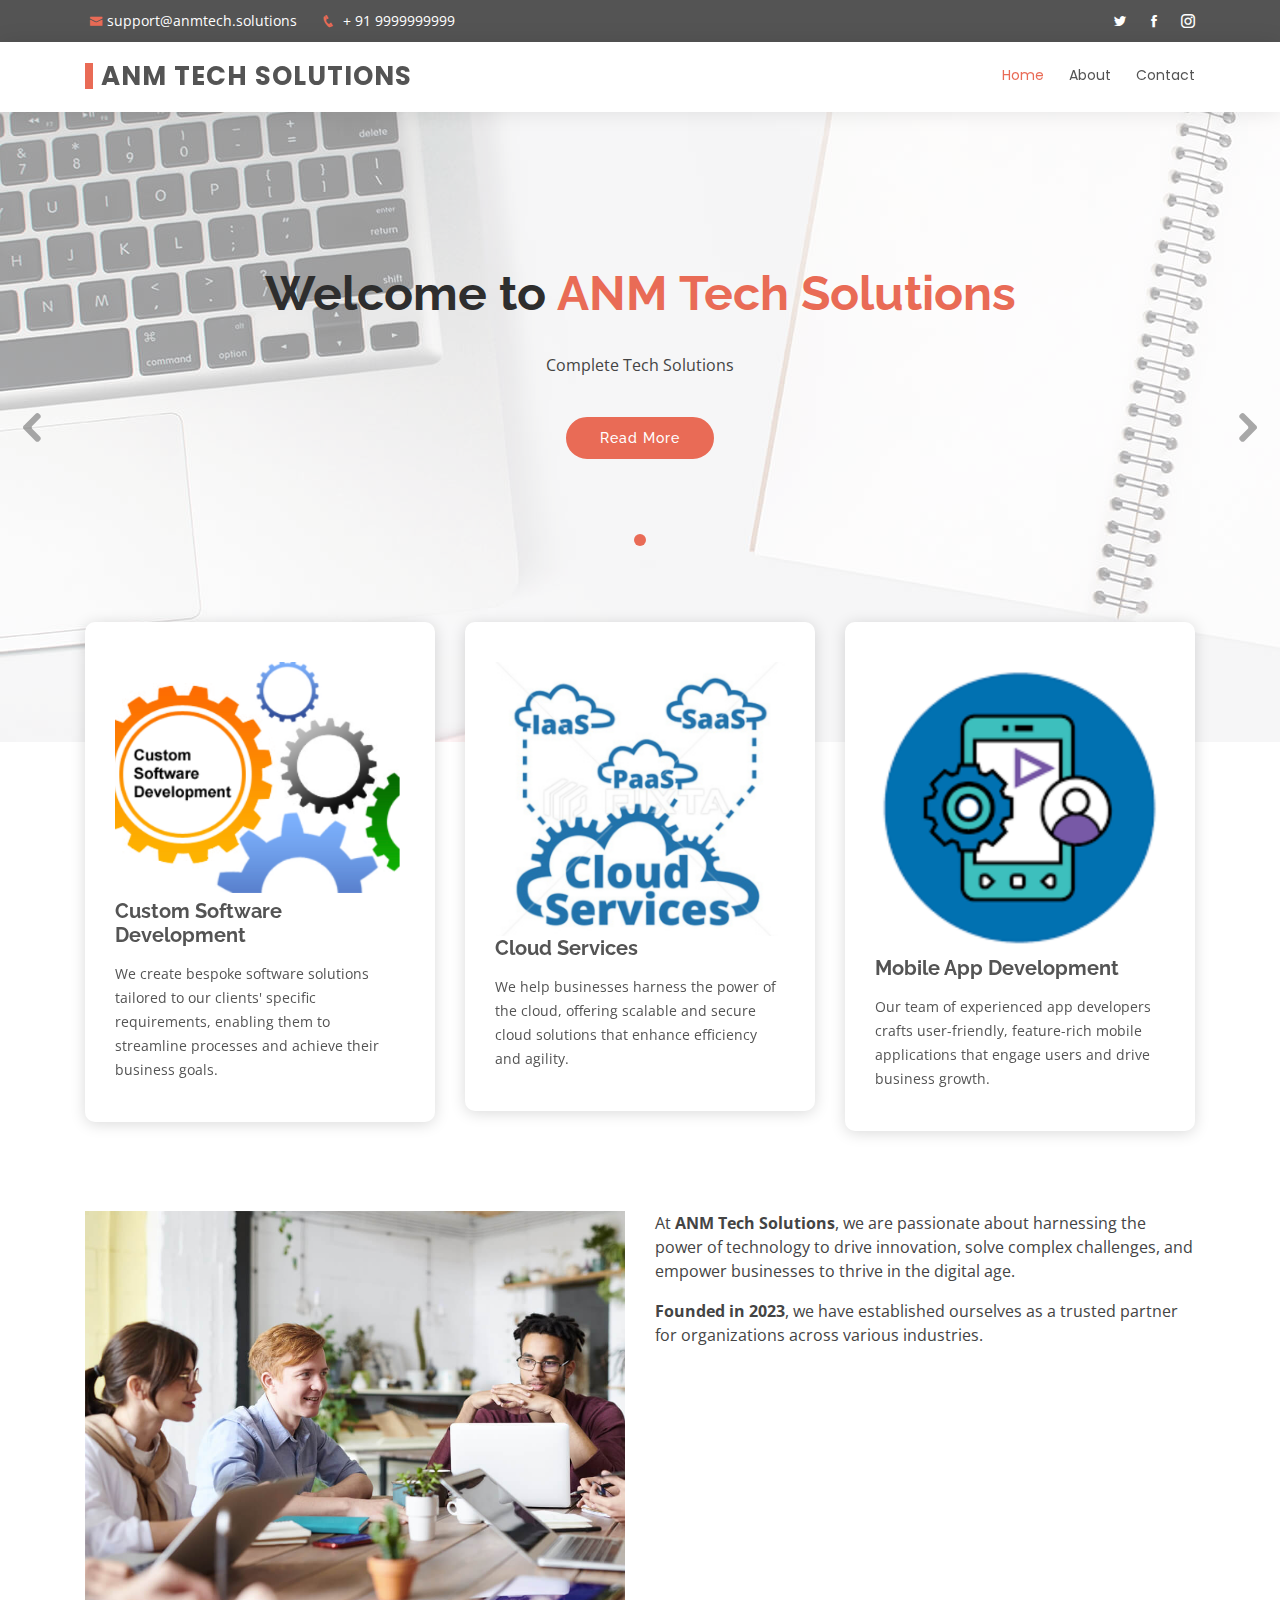
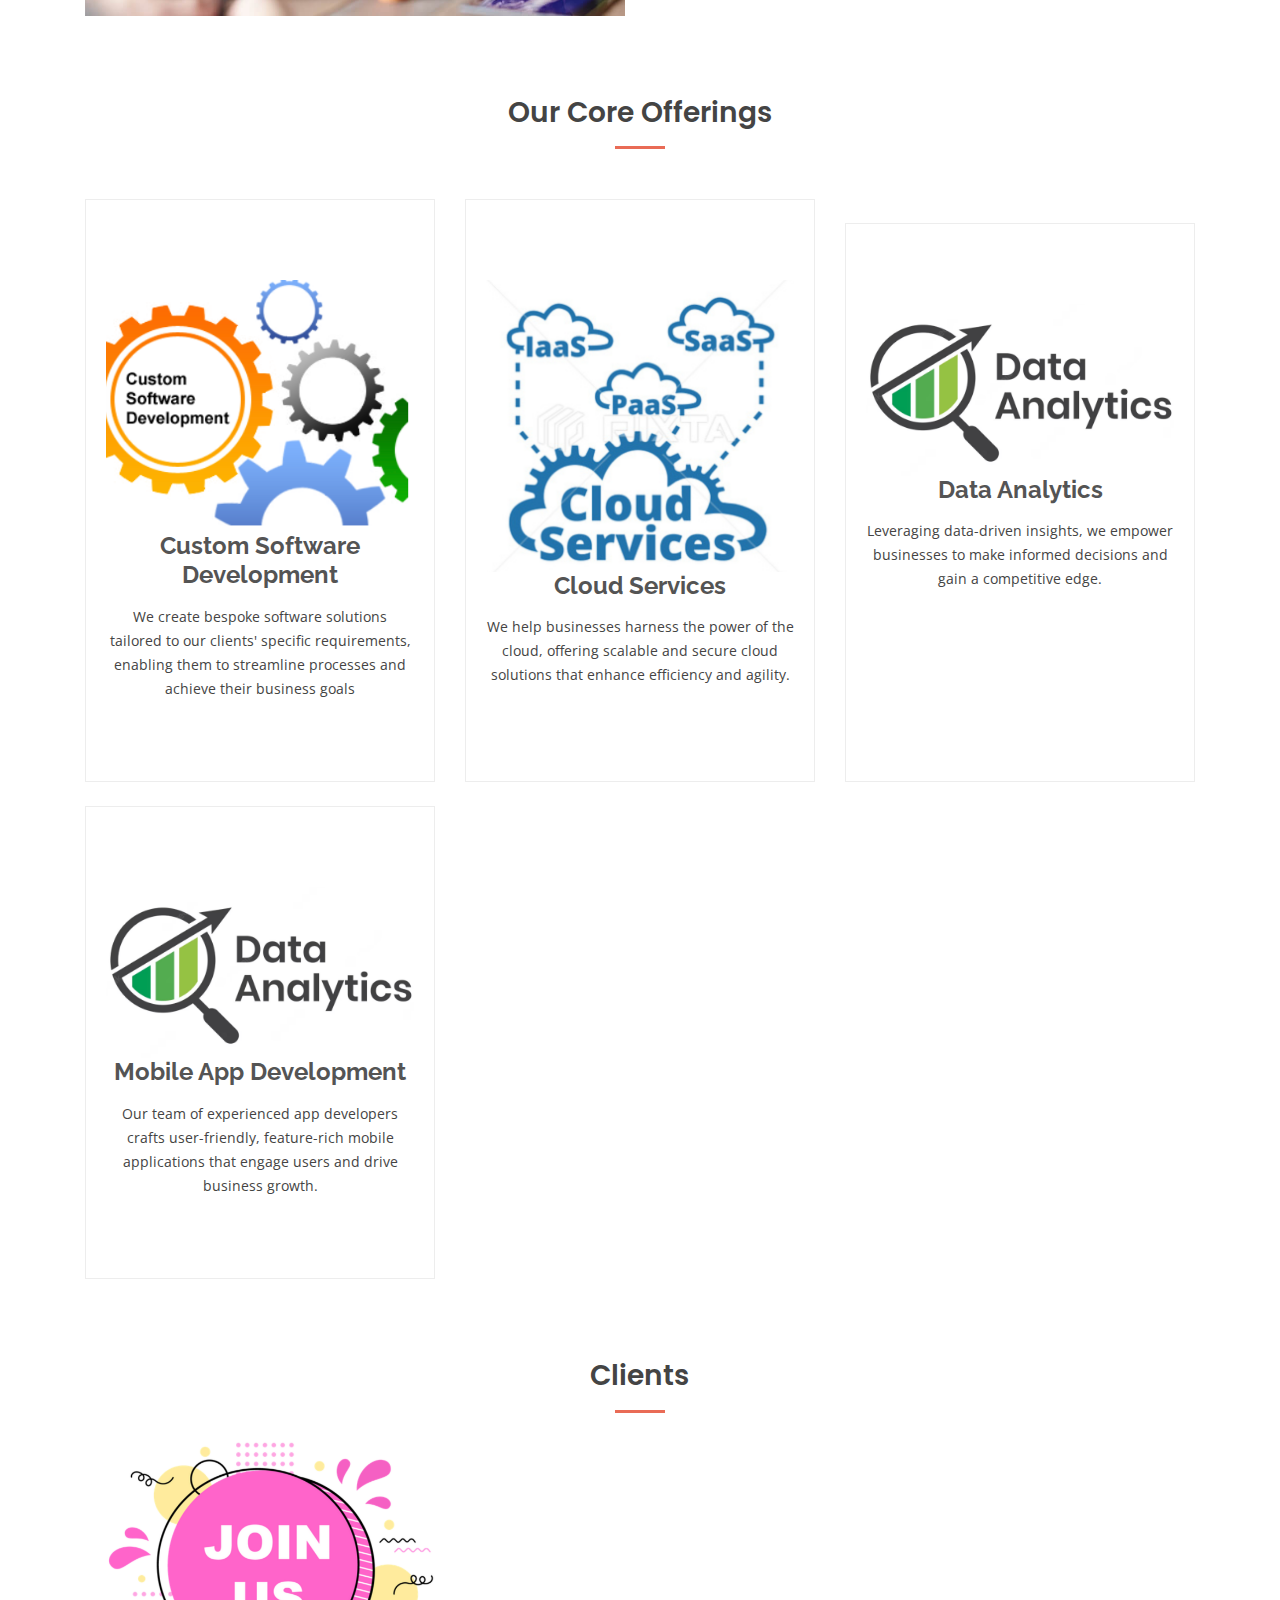
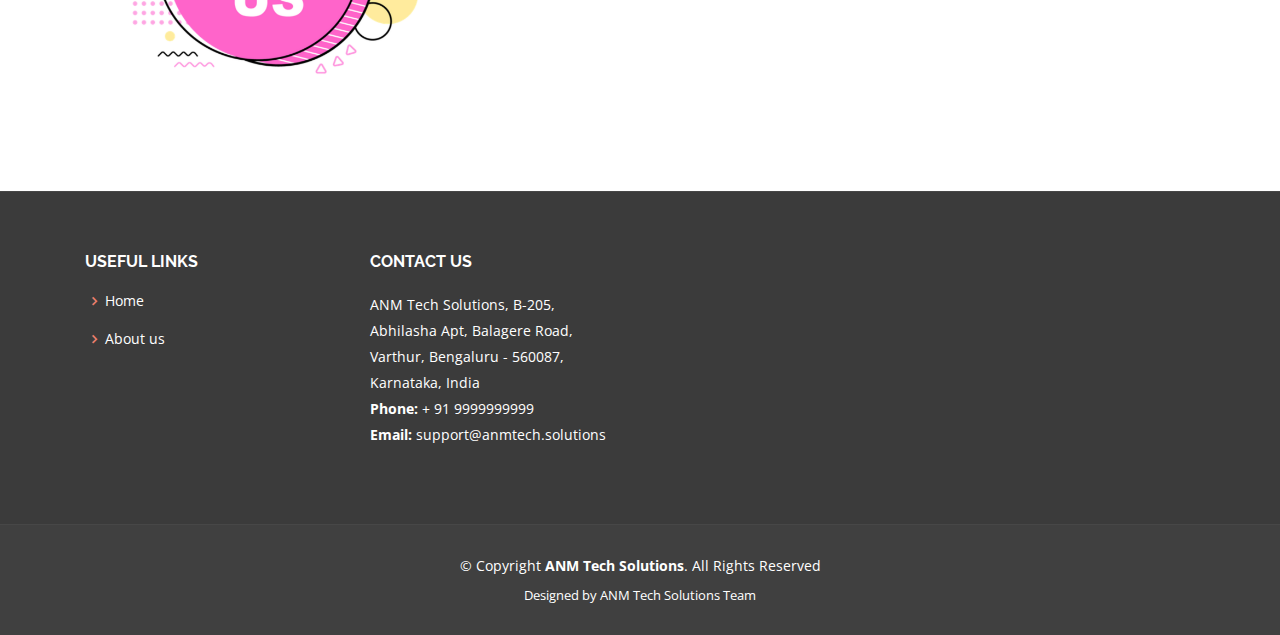
<file: index.html>
<!DOCTYPE html>
<html lang="en">

<head>
    <meta charset="utf-8">
    <meta content="width=device-width, initial-scale=1.0" name="viewport">

    <title>ANM Tech Solutions</title>
    <meta content="" name="description">
    <meta content="" name="keywords">

    <!-- Google Fonts -->
    <link href="https://fonts.googleapis.com/css?family=Open+Sans:300,300i,400,400i,600,600i,700,700i|Raleway:300,300i,400,400i,500,500i,600,600i,700,700i|Poppins:300,300i,400,400i,500,500i,600,600i,700,700i" rel="stylesheet">

    <!-- Vendor CSS Files -->
    <link href="assets/vendor/bootstrap/css/bootstrap.min.css" rel="stylesheet">
    <link href="assets/vendor/icofont/icofont.min.css" rel="stylesheet">
    <link href="assets/vendor/boxicons/css/boxicons.min.css" rel="stylesheet">
    <link href="assets/vendor/animate.css/animate.min.css" rel="stylesheet">
    <link href="assets/vendor/owl.carousel/assets/owl.carousel.min.css" rel="stylesheet">
    <link href="assets/vendor/venobox/venobox.css" rel="stylesheet">

    <!-- Template Main CSS File -->
    <link href="assets/css/style.css" rel="stylesheet">

</head>

<body>

    <!-- ======= Top Bar ======= -->
    <section id="topbar" class="d-none d-lg-block">
        <div class="container d-flex">
            <div class="contact-info mr-auto">
                <i class="icofont-envelope"></i><a href="mailto:support@anmtech.solutions">support@anmtech.solutions</a>
                <i class="icofont-phone"></i> + 91 9999999999
            </div>
            <div class="social-links">
                <a href="https://twitter.com/AnmTech" target="_blank" class="twitter"><i class="icofont-twitter"></i></a>
                <a href="https://www.facebook.com/profile.php?viewas=100000686899395&id=61550966407320" target="_blank" class="facebook"><i class="icofont-facebook"></i></a>
                <a href="https://www.instagram.com/anmtechsolution/" target="_blank" class="instagram"><i class="icofont-instagram"></i></a>   
            </div>
        </div>
    </section>

    <!-- ======= Header ======= -->
    <header id="header">
        <div class="container d-flex">

            <div class="logo mr-auto">
                <h1 class="text-light"><a href="index.html"><span>ANM Tech Solutions</span></a></h1>
            </div>

            <nav class="nav-menu d-none d-lg-block">
                <ul>
                    <li class="active"><a href="index.html">Home</a></li>
                    <li><a href="about.html">About</a></li>
                    <li><a href="contact.html">Contact</a></li>

                </ul>
            </nav>
            <!-- .nav-menu -->

        </div>
    </header>
    <!-- End Header -->

    <!-- ======= Hero Section ======= -->
    <section id="hero">
        <div class="hero-container">
            <div id="heroCarousel" class="carousel slide carousel-fade" data-ride="carousel">

                <ol class="carousel-indicators" id="hero-carousel-indicators"></ol>

                <div class="carousel-inner" role="listbox">

                    <!-- Slide 1 -->
                    <div class="carousel-item active" style="background: url(assets/img/slide/slide-1.jpg)">
                        <div class="carousel-container">
                            <div class="carousel-content">
                                <h2 class="animate__animated animate__fadeInDown">Welcome to <span>ANM Tech Solutions</span></h2>
                                <p class="animate__animated animate__fadeInUp">Complete Tech Solutions</p>
                                <a href="about.html" class="btn-get-started animate__animated animate__fadeInUp">Read More</a>
                            </div>
                        </div>
                    </div>
                    

                </div>

                <a class="carousel-control-prev" href="#heroCarousel" role="button" data-slide="prev">
                    <span class="carousel-control-prev-icon icofont-rounded-left" aria-hidden="true"></span>
                    <span class="sr-only">Previous</span>
                </a>

                <a class="carousel-control-next" href="#heroCarousel" role="button" data-slide="next">
                    <span class="carousel-control-next-icon icofont-rounded-right" aria-hidden="true"></span>
                    <span class="sr-only">Next</span>
                </a>

            </div>
        </div>
    </section>
    <!-- End Hero -->

    <main id="main">

        <!-- ======= Featured Section ======= -->
        <section id="featured" class="featured">
            <div class="container">

                <div class="row">
                    <div class="col-lg-4">
                        <div class="icon-box">
                            <img src="assets/img/anm/custom-sw-dev.png" class="img-fluid" alt="">
                            <h3><a href="">
                                Custom Software Development</a></h3>
                            <p>We create bespoke software solutions tailored to our clients' specific requirements, enabling them to streamline processes and achieve their business goals.</p>
                        </div>
                    </div>
                    <div class="col-lg-4 mt-4 mt-lg-0">
                        <div class="icon-box">
                            <img src="assets/img/anm/cloud-services.png" class="img-fluid" alt="">
                            <h3><a href="">Cloud Services</a></h3>
                            <p>We help businesses harness the power of the cloud, offering scalable and secure cloud solutions that enhance efficiency and agility.</p>
                        </div>
                    </div>
                    <div class="col-lg-4 mt-4 mt-lg-0">
                        <div class="icon-box">
                            <img src="assets/img/anm/mobile-dev.png" class="img-fluid" alt="">
                            <h3><a href="">Mobile App Development</a></h3>
                            <p>Our team of experienced app developers crafts user-friendly, feature-rich mobile applications that engage users and drive business growth.</p>
                        </div>
                    </div>
                </div>

            </div>
        </section>
        <!-- End Featured Section -->

        <!-- ======= About Section ======= -->
        <section id="about" class="about">
            <div class="container">

                <div class="row">
                    <div class="col-lg-6">
                        <img src="assets/img/about.jpg" class="img-fluid" alt="">
                    </div>
                    <div class="col-lg-6 pt-4 pt-lg-0 content">
                        <p>
                            At <b>ANM Tech Solutions</b>, we are passionate about harnessing the power of technology to drive innovation, solve complex challenges, and empower businesses to thrive in the digital age. 
                        </p>
                        
                        <p>
                            <b>Founded in 2023</b>, we have established ourselves as a trusted partner for organizations across various industries.
                        </p>
                    </div>
                </div>

            </div>
        </section>
        <!-- End About Section -->

        <!-- ======= Services Section ======= -->
        <section id="services" class="services">
            <div class="container">

                <div class="section-title" data-aos="fade-up">
                    <h2>Our Core Offerings</h2>
                </div>

                <div class="row">

                    <div class="col-lg-4 col-md-6 d-flex align-items-stretch mt-4 mt-md-0">
                        <div class="icon-box">
                            <img src="assets/img/anm/custom-sw-dev.png" class="img-fluid" alt="">
                            <h4><a href="">Custom Software Development
                            </a></h4>
                            <p>We create bespoke software solutions tailored to our clients' specific requirements, enabling them to streamline processes and achieve their business goals</p>
                        </div>
                    </div>

                    <div class="col-lg-4 col-md-6 d-flex align-items-stretch mt-4 mt-lg-0">
                        <div class="icon-box">
                            <img src="assets/img/anm/cloud-services.png" class="img-fluid" alt="">
                            <h4><a href="">
                                Cloud Services</a></h4>
                            <p>We help businesses harness the power of the cloud, offering scalable and secure cloud solutions that enhance efficiency and agility.</p>
                        </div>
                    </div>

                    <div class="col-lg-4 col-md-6 d-flex align-items-stretch mt-4">
                        <div class="icon-box">
                            <img src="assets/img/anm/data-analytics.png" class="img-fluid" alt="">
                            <h4><a href="">Data Analytics
                            </a></h4>
                            <p>Leveraging data-driven insights, we empower businesses to make informed decisions and gain a competitive edge.
                            </p>
                        </div>
                    </div>

                    <div class="col-lg-4 col-md-6 d-flex align-items-stretch mt-4">
                        <div class="icon-box">
                            <img src="assets/img/anm/data-analytics.png" class="img-fluid" alt="">
                            <h4><a href="">Mobile App Development</a></h4>
                            <p>Our team of experienced app developers crafts user-friendly, feature-rich mobile applications that engage users and drive business growth.</p>
                        </div>
                    </div>
 

                </div>

            </div>
        </section>
        <!-- End Services Section -->

        <!-- ======= Clients Section ======= -->
        <section id="clients" class="clients">
            <div class="container">

                <div class="section-title">
                    <h2>Clients</h2>

                    <div class="col-lg-4 col-md-6 d-flex align-items-stretch mt-4">
                        <div class="icon-box">
                            <img src="assets/img/anm/join-us.png" class="img-fluid" alt="">
                        
                        </div>
                    </div>
                </div>
            </div>
        </section>
        <!-- End Clients Section -->

    </main>
    <!-- End #main -->

    <!-- ======= Footer ======= -->
    <footer id="footer">

        <div class="footer-top">
            <div class="container">
                <div class="row">

                    <div class="col-lg-3 col-md-6 footer-links">
                        <h4>Useful Links</h4>
                        <ul>
                            <li><i class="bx bx-chevron-right"></i> <a href="index.html">Home</a></li>
                            <li><i class="bx bx-chevron-right"></i> <a href="about.html">About us</a></li>

                        </ul>
                    </div>

                    <div class="col-lg-3 col-md-6 footer-contact">
                        <h4>Contact Us</h4>
                        <p>
                            ANM Tech Solutions, B-205, Abhilasha Apt, Balagere Road, Varthur, Bengaluru - 560087, Karnataka, India <br>
                            <strong>Phone:</strong> + 91 9999999999<br>
                            <strong>Email:</strong> support@anmtech.solutions<br>
                        </p>

                    </div>

                </div>
            </div>
        </div>

        <div class="container">
            <div class="copyright">
                &copy; Copyright <strong><span>ANM Tech Solutions</span></strong>. All Rights Reserved
            </div>
            <div class="credits">
                Designed by ANM Tech Solutions Team</a>
            </div>
        </div>
    </footer>
    <!-- End Footer -->

    <a href="#" class="back-to-top"><i class="icofont-simple-up"></i></a>

    <!-- Vendor JS Files -->
    <script src="assets/vendor/jquery/jquery.min.js"></script>
    <script src="assets/vendor/bootstrap/js/bootstrap.bundle.min.js"></script>
    <script src="assets/vendor/jquery.easing/jquery.easing.min.js"></script>
    <script src="assets/vendor/php-email-form/validate.js"></script>
    <script src="assets/vendor/jquery-sticky/jquery.sticky.js"></script>
    <script src="assets/vendor/owl.carousel/owl.carousel.min.js"></script>
    <script src="assets/vendor/waypoints/jquery.waypoints.min.js"></script>
    <script src="assets/vendor/counterup/counterup.min.js"></script>
    <script src="assets/vendor/isotope-layout/isotope.pkgd.min.js"></script>
    <script src="assets/vendor/venobox/venobox.min.js"></script>

    <!-- Template Main JS File -->
    <script src="assets/js/main.js"></script>

</body>

</html>
</file>
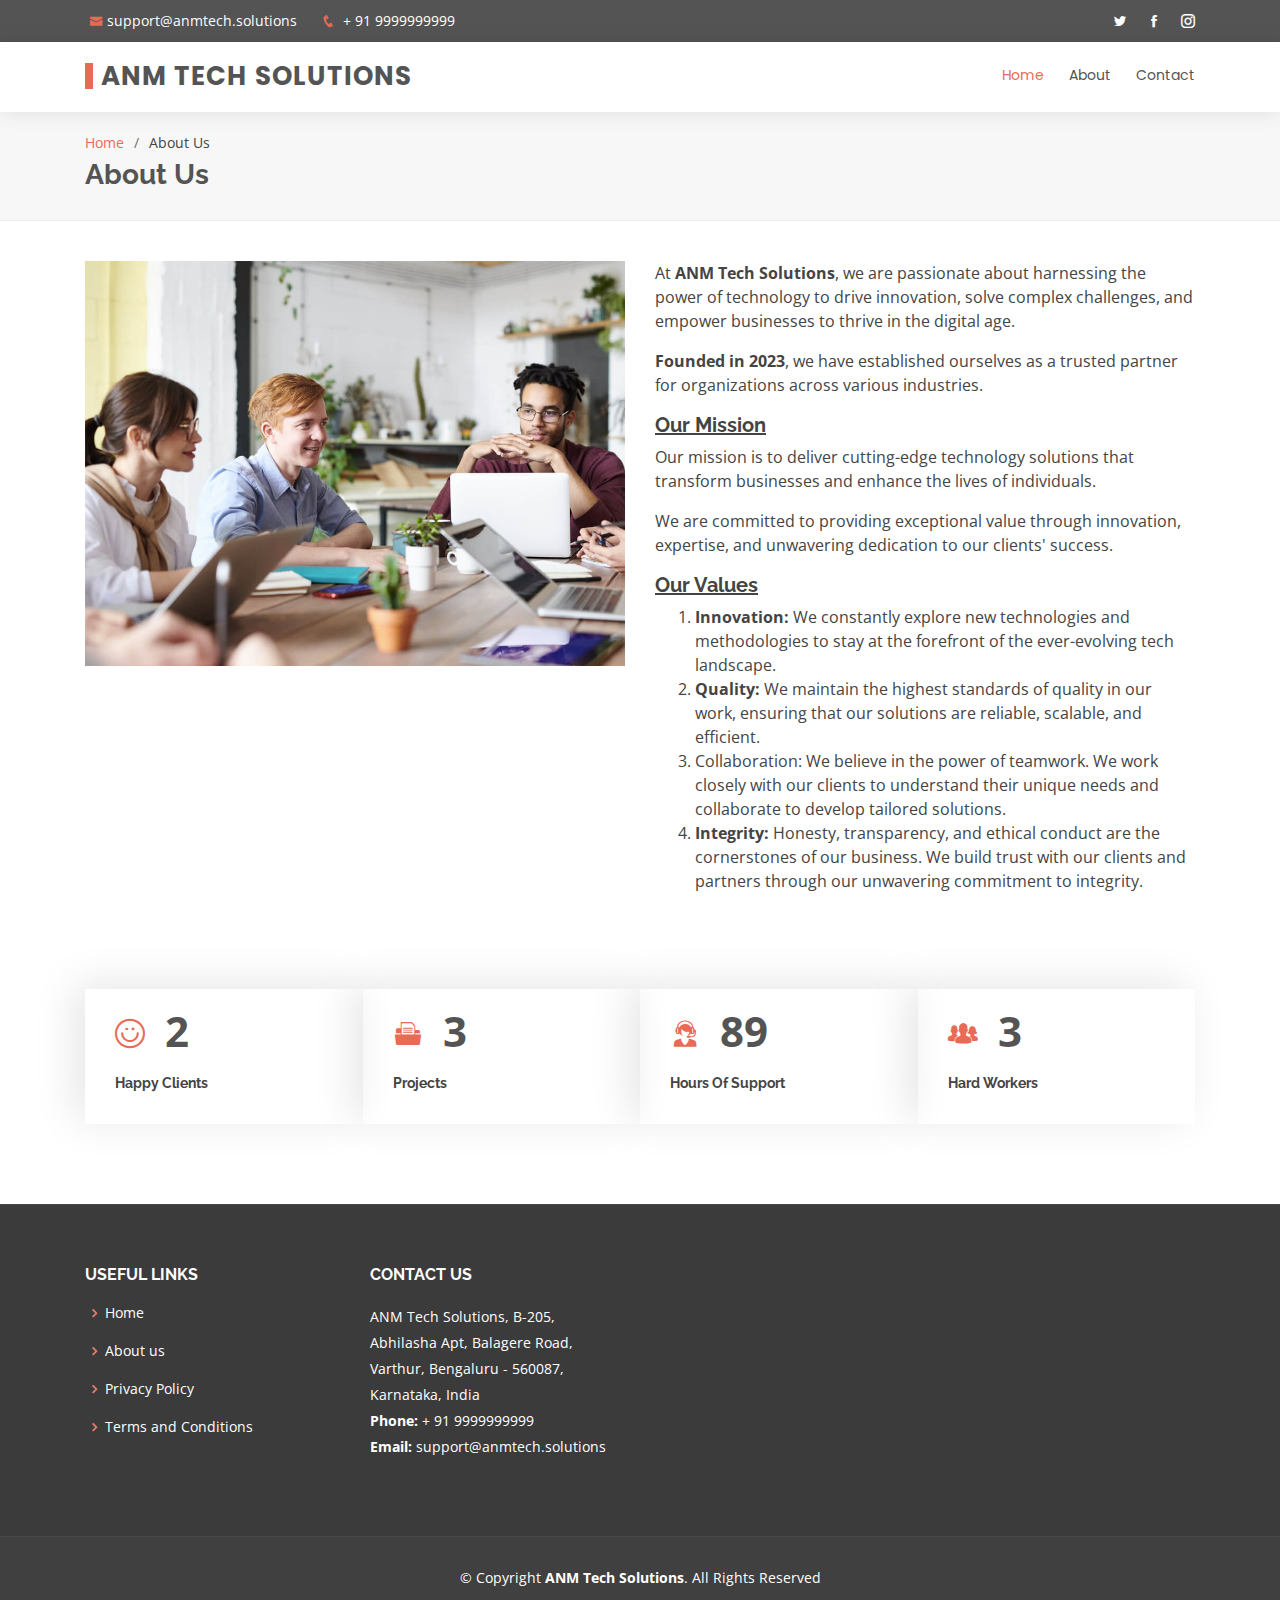
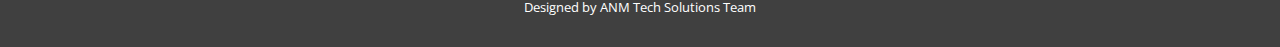
<file: about.html>
<!DOCTYPE html>
<html lang="en">

<head>
    <meta charset="utf-8">
    <meta content="width=device-width, initial-scale=1.0" name="viewport">

    <title>ANM Tech Solutions</title>
    <meta content="" name="description">
    <meta content="" name="keywords">

    <!-- Favicons -->

    <!-- Google Fonts -->
    <link href="https://fonts.googleapis.com/css?family=Open+Sans:300,300i,400,400i,600,600i,700,700i|Raleway:300,300i,400,400i,500,500i,600,600i,700,700i|Poppins:300,300i,400,400i,500,500i,600,600i,700,700i" rel="stylesheet">

    <!-- Vendor CSS Files -->
    <link href="assets/vendor/bootstrap/css/bootstrap.min.css" rel="stylesheet">
    <link href="assets/vendor/icofont/icofont.min.css" rel="stylesheet">
    <link href="assets/vendor/boxicons/css/boxicons.min.css" rel="stylesheet">
    <link href="assets/vendor/animate.css/animate.min.css" rel="stylesheet">
    <link href="assets/vendor/owl.carousel/assets/owl.carousel.min.css" rel="stylesheet">
    <link href="assets/vendor/venobox/venobox.css" rel="stylesheet">

    <!-- Template Main CSS File -->
    <link href="assets/css/style.css" rel="stylesheet">

</head>

<body>

    <!-- ======= Top Bar ======= -->
    <section id="topbar" class="d-none d-lg-block">
        <div class="container d-flex">
            <div class="contact-info mr-auto">
                <i class="icofont-envelope"></i><a href="mailto:support@anmtech.solutions">support@anmtech.solutions</a>
                <i class="icofont-phone"></i> + 91 9999999999
            </div>
            <div class="social-links">
                <a href="https://twitter.com/AnmTech" target="_blank" class="twitter"><i class="icofont-twitter"></i></a>
                <a href="https://www.facebook.com/profile.php?viewas=100000686899395&id=61550966407320" target="_blank" class="facebook"><i class="icofont-facebook"></i></a>
                <a href="https://www.instagram.com/anmtechsolution/" target="_blank" class="instagram"><i class="icofont-instagram"></i></a>   
            </div>
        </div>
    </section>

    <!-- ======= Header ======= -->
    <header id="header">
        <div class="container d-flex">

            <div class="logo mr-auto">
                <h1 class="text-light"><a href="index.html"><span>ANM Tech Solutions</span></a></h1>
            </div>

            <nav class="nav-menu d-none d-lg-block">
                <ul>
                    <li class="active"><a href="index.html">Home</a></li>
                    <li><a href="about.html">About</a></li>
                    <li><a href="contact.html">Contact</a></li>
                </ul>
            </nav>
            <!-- .nav-menu -->

        </div>
    </header>
    <!-- End Header -->

    <main id="main">

        <!-- ======= Breadcrumbs ======= -->
        <section id="breadcrumbs" class="breadcrumbs">
            <div class="container">

                <ol>
                    <li><a href="index.html">Home</a></li>
                    <li>About Us</li>
                </ol>
                <h2>About Us</h2>

            </div>
        </section>
        <!-- End Breadcrumbs -->

        <!-- ======= About Section ======= -->
        <section id="about" class="about">
            <div class="container">

                <div class="row">
                    <div class="col-lg-6">
                        <img src="assets/img/about.jpg" class="img-fluid" alt="">
                    </div>
                    <div class="col-lg-6 pt-4 pt-lg-0 content">
                        <p>
                            At <b>ANM Tech Solutions</b>, we are passionate about harnessing the power of technology to drive innovation, solve complex challenges, and empower businesses to thrive in the digital age. 
                        </p>
                        
                        <p>
                            <b>Founded in 2023</b>, we have established ourselves as a trusted partner for organizations across various industries.
                        </p>

                        <h5><u><b>Our Mission</b></u></h5>
                        <p>
                            Our mission is to deliver cutting-edge technology solutions that transform businesses and enhance the lives of individuals.
                        </p>
                        <p>
                            We are committed to providing exceptional value through innovation, expertise, and unwavering dedication to our clients' success.
                        </p>

                        <h5><u><b>Our Values</b></u></h5>

                        <ol>
                            <li><b>Innovation:</b> We constantly explore new technologies and methodologies to stay at the forefront of the ever-evolving tech landscape.</li>
                            <li><b>Quality:</b> We maintain the highest standards of quality in our work, ensuring that our solutions are reliable, scalable, and efficient.</li>
                            <li><b></b>Collaboration:</b> We believe in the power of teamwork. We work closely with our clients to understand their unique needs and collaborate to develop tailored solutions.</li>
                            <li><b>Integrity:</b> Honesty, transparency, and ethical conduct are the cornerstones of our business. We build trust with our clients and partners through our unwavering commitment to integrity.</li>
                        </ol>
                       
                    </div>
                </div>

            </div>
        </section>
        <!-- End About Section -->

        <!-- ======= Counts Section ======= -->
        <section id="counts" class="counts">
            <div class="container">

                <div class="row no-gutters">

                    <div class="col-lg-3 col-md-6 d-md-flex align-items-md-stretch">
                        <div class="count-box">
                            <i class="icofont-simple-smile"></i>
                            <span data-toggle="counter-up">2</span>
                            <p><strong>Happy Clients</strong></p>

                        </div>
                    </div>

                    <div class="col-lg-3 col-md-6 d-md-flex align-items-md-stretch">
                        <div class="count-box">
                            <i class="icofont-document-folder"></i>
                            <span data-toggle="counter-up">3</span>
                            <p><strong>Projects</strong> </p>

                        </div>
                    </div>

                    <div class="col-lg-3 col-md-6 d-md-flex align-items-md-stretch">
                        <div class="count-box">
                            <i class="icofont-live-support"></i>
                            <span data-toggle="counter-up">89</span>
                            <p><strong>Hours Of Support</strong> </p>

                        </div>
                    </div>

                    <div class="col-lg-3 col-md-6 d-md-flex align-items-md-stretch">
                        <div class="count-box">
                            <i class="icofont-users-alt-5"></i>
                            <span data-toggle="counter-up">3</span>
                            <p><strong>Hard Workers</strong> </p>

                        </div>
                    </div>

                </div>

            </div>
        </section>
        <!-- End Counts Section -->

    </main>
    <!-- End #main -->


    <!-- ======= Footer ======= -->
    <footer id="footer">

        <div class="footer-top">
            <div class="container">
                <div class="row">

                    <div class="col-lg-3 col-md-6 footer-links">
                        <h4>Useful Links</h4>
                        <ul>
                            <li><i class="bx bx-chevron-right"></i> <a href="index.html">Home</a></li>
                            <li><i class="bx bx-chevron-right"></i> <a href="about.html">About us</a></li>
                            <li><i class="bx bx-chevron-right"></i> <a href="privacy-policy.html" target="_blank">Privacy Policy</a></li>
                            <li><i class="bx bx-chevron-right"></i> <a href="terms-and-conditions.html" target="_blank">Terms and Conditions</a></li>
                        </ul>
                    </div>

                    <div class="col-lg-3 col-md-6 footer-contact">
                        <h4>Contact Us</h4>
                        <p>
                            ANM Tech Solutions, B-205, Abhilasha Apt, Balagere Road, Varthur, Bengaluru - 560087, Karnataka, India <br>
                            <strong>Phone:</strong> + 91 9999999999<br>
                            <strong>Email:</strong> support@anmtech.solutions<br>
                        </p>

                    </div>

                </div>
            </div>
        </div>

        <div class="container">
            <div class="copyright">
                &copy; Copyright <strong><span>ANM Tech Solutions</span></strong>. All Rights Reserved
            </div>
            <div class="credits">
                Designed by ANM Tech Solutions Team</a>
            </div>
        </div>
    </footer>
    <!-- End Footer -->

    <a href="#" class="back-to-top"><i class="icofont-simple-up"></i></a>

    <!-- Vendor JS Files -->
    <script src="assets/vendor/jquery/jquery.min.js"></script>
    <script src="assets/vendor/bootstrap/js/bootstrap.bundle.min.js"></script>
    <script src="assets/vendor/jquery.easing/jquery.easing.min.js"></script>
    <script src="assets/vendor/php-email-form/validate.js"></script>
    <script src="assets/vendor/jquery-sticky/jquery.sticky.js"></script>
    <script src="assets/vendor/owl.carousel/owl.carousel.min.js"></script>
    <script src="assets/vendor/waypoints/jquery.waypoints.min.js"></script>
    <script src="assets/vendor/counterup/counterup.min.js"></script>
    <script src="assets/vendor/isotope-layout/isotope.pkgd.min.js"></script>
    <script src="assets/vendor/venobox/venobox.min.js"></script>

    <!-- Template Main JS File -->
    <script src="assets/js/main.js"></script>

</body>

</html>
</file>
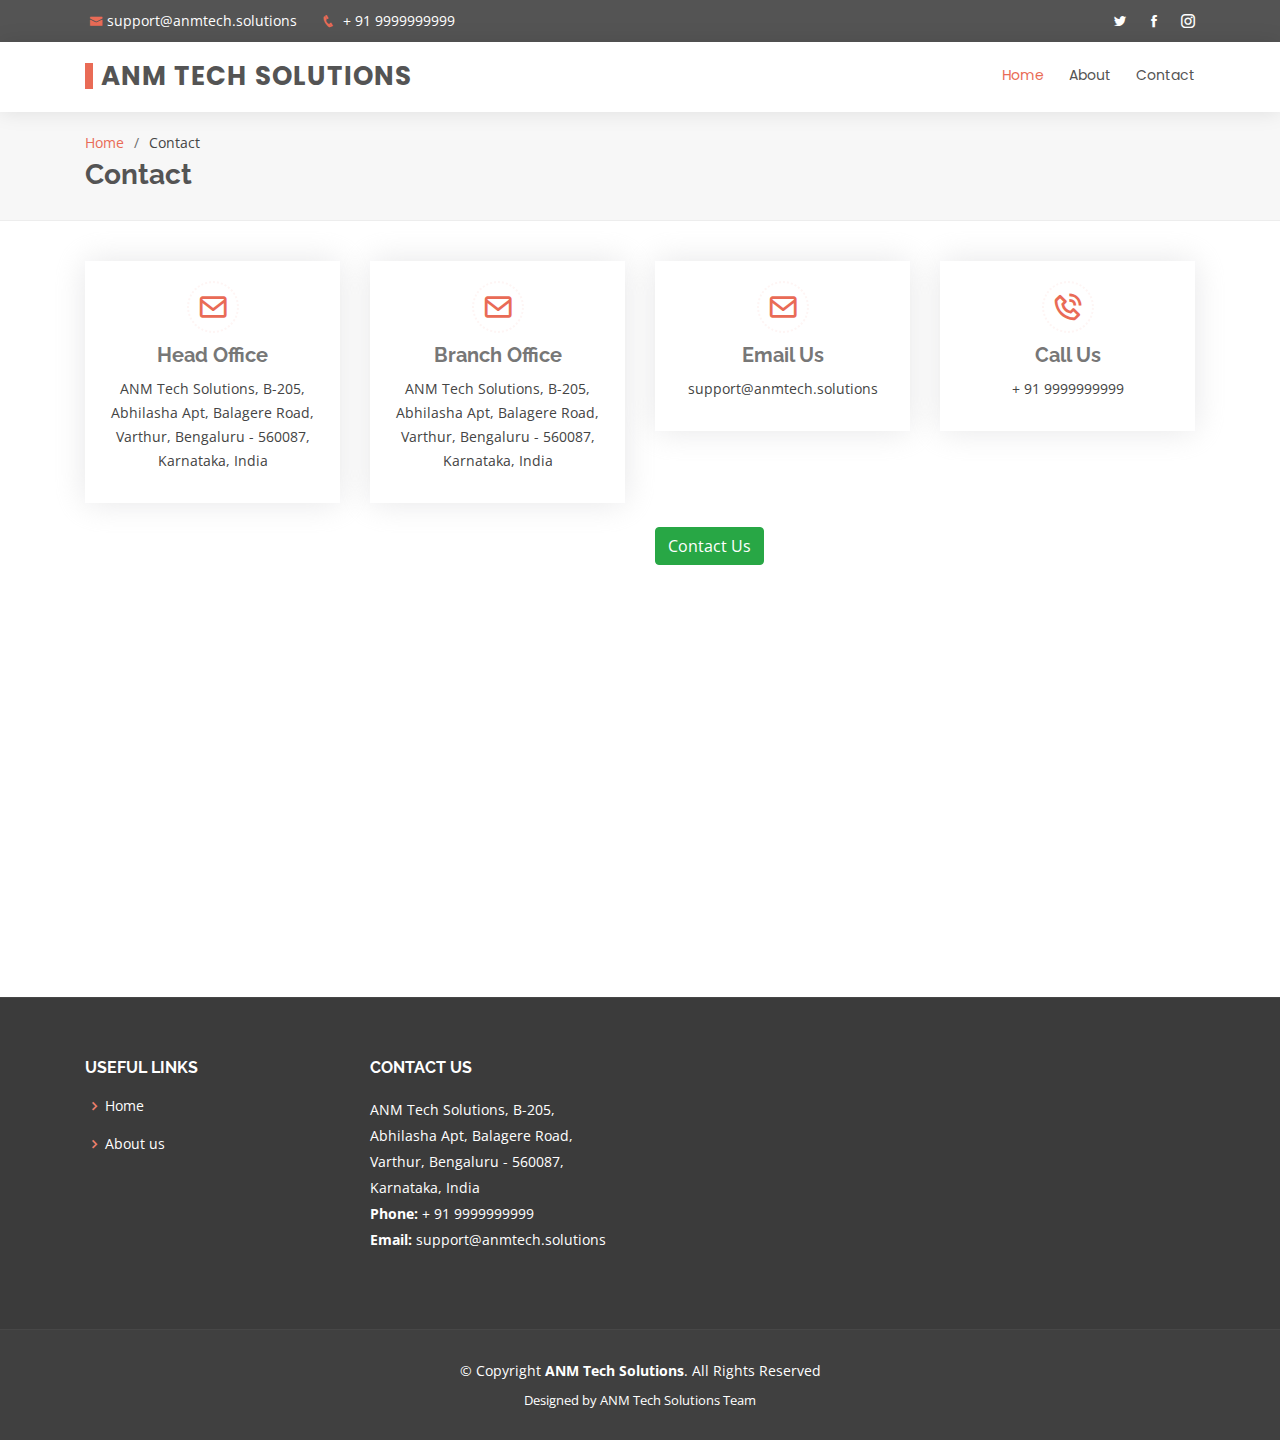
<file: contact.html>
<!DOCTYPE html>
<html lang="en">

<head>
    <meta charset="utf-8">
    <meta content="width=device-width, initial-scale=1.0" name="viewport">
    <title>ANM Tech Solutions</title>
    <meta content="" name="description">
    <meta content="" name="keywords">
    <!-- Google Fonts -->
    <link href="https://fonts.googleapis.com/css?family=Open+Sans:300,300i,400,400i,600,600i,700,700i|Raleway:300,300i,400,400i,500,500i,600,600i,700,700i|Poppins:300,300i,400,400i,500,500i,600,600i,700,700i" rel="stylesheet">

    <!-- Vendor CSS Files -->
    <link href="assets/vendor/bootstrap/css/bootstrap.min.css" rel="stylesheet">
    <link href="assets/vendor/icofont/icofont.min.css" rel="stylesheet">
    <link href="assets/vendor/boxicons/css/boxicons.min.css" rel="stylesheet">
    <link href="assets/vendor/animate.css/animate.min.css" rel="stylesheet">
    <link href="assets/vendor/owl.carousel/assets/owl.carousel.min.css" rel="stylesheet">
    <link href="assets/vendor/venobox/venobox.css" rel="stylesheet">

    <!-- Template Main CSS File -->
    <link href="assets/css/style.css" rel="stylesheet">

</head>

<body>

    <!-- ======= Top Bar ======= -->
    <section id="topbar" class="d-none d-lg-block">
        <div class="container d-flex">
            <div class="contact-info mr-auto">
                <i class="icofont-envelope"></i><a href="mailto:support@anmtech.solutions">support@anmtech.solutions</a>
                <i class="icofont-phone"></i> + 91 9999999999
            </div>
            <div class="social-links">
                <a href="https://twitter.com/AnmTech" target="_blank" class="twitter"><i class="icofont-twitter"></i></a>
                <a href="https://www.facebook.com/profile.php?viewas=100000686899395&id=61550966407320" target="_blank" class="facebook"><i class="icofont-facebook"></i></a>
                <a href="https://www.instagram.com/anmtechsolution/" target="_blank" class="instagram"><i class="icofont-instagram"></i></a>   
            </div>
        </div>
    </section>

    <!-- ======= Header ======= -->
    <header id="header">
        <div class="container d-flex">

            <div class="logo mr-auto">
                <h1 class="text-light"><a href="index.html"><span>ANM Tech Solutions</span></a></h1>
            </div>

            <nav class="nav-menu d-none d-lg-block">
                <ul>
                    <li class="active"><a href="index.html">Home</a></li>
                    <li><a href="about.html">About</a></li>
                    <li><a href="contact.html">Contact</a></li>
                </ul>
            </nav>
            <!-- .nav-menu -->

        </div>
    </header>
    <!-- End Header -->

    <main id="main">

        <!-- ======= Breadcrumbs ======= -->
        <section id="breadcrumbs" class="breadcrumbs">
            <div class="container">

                <ol>
                    <li><a href="index.html">Home</a></li>
                    <li>Contact</li>
                </ol>
                <h2>Contact</h2>

            </div>
        </section>
        <!-- End Breadcrumbs -->

        <!-- ======= Contact Section ======= -->
        <section id="contact" class="contact">
            <div class="container">

                <div class="row">

                    <div class="col-lg-3 col-md-6">
                        <div class="info-box  mb-4">
                            <i class="bx bx-envelope"></i>
                            <h3>Head Office</h3>
                            <p> ANM Tech Solutions, B-205, Abhilasha Apt, Balagere Road, Varthur, Bengaluru - 560087, Karnataka, India</p>
                        </div>
                    </div>

                    <div class="col-lg-3 col-md-6">
                        <div class="info-box  mb-4">
                            <i class="bx bx-envelope"></i>
                            <h3>Branch Office</h3>
                            <p> ANM Tech Solutions, B-205, Abhilasha Apt, Balagere Road, Varthur, Bengaluru - 560087, Karnataka, India</p>
                        </div>
                    </div>

                    <div class="col-lg-3 col-md-6">
                        <div class="info-box  mb-4">
                            <i class="bx bx-envelope"></i>
                            <h3>Email Us</h3>
                            <p>support@anmtech.solutions</p>
                        </div>
                    </div>

                    <div class="col-lg-3 col-md-6">
                        <div class="info-box  mb-4">
                            <i class="bx bx-phone-call"></i>
                            <h3>Call Us</h3>
                            <p> + 91 9999999999 </p>
                        </div>
                    </div>

                </div>

                <div class="row">

                    <div class="col-lg-6 ">
                        <iframe src="https://www.google.com/maps/embed?pb=!1m18!1m12!1m3!1d1971.390062419717!2d77.73549436532095!3d12.939910281403783!2m3!1f0!2f0!3f0!3m2!1i1024!2i768!4f13.1!3m3!1m2!1s0x3bae127a7c6bdc41%3A0x73eeaf60d5c55e47!2sAbhilasha%20Luxury%20Homes%2C%20Balagere%20Rd%2C%20Devasthanagalu%2C%20Varthur%2C%20Bengaluru%2C%20Karnataka%20560087!5e0!3m2!1sen!2sin!4v1694839326686!5m2!1sen!2sin" width="100%" height="384px" style="border:0;" allowfullscreen="" loading="lazy" referrerpolicy="no-referrer-when-downgrade"></iframe>
                    </div>

                    <div class="col-lg-6 ">
                        
                        <button class="btn btn-success" onclick=" window.open('https://sites.google.com/view/anmtechsolutions/home','_blank')"> Contact Us</button>
                                                
                    </div>

                </div>

            </div>
        </section>
        <!-- End Contact Section -->

    </main>
    <!-- End #main -->

    <!-- ======= Footer ======= -->
    <footer id="footer">

        <div class="footer-top">
            <div class="container">
                <div class="row">

                    <div class="col-lg-3 col-md-6 footer-links">
                        <h4>Useful Links</h4>
                        <ul>
                            <li><i class="bx bx-chevron-right"></i> <a href="index.html">Home</a></li>
                            <li><i class="bx bx-chevron-right"></i> <a href="about.html">About us</a></li>

                        </ul>
                    </div>

                    <div class="col-lg-3 col-md-6 footer-contact">
                        <h4>Contact Us</h4>
                        <p>
                            ANM Tech Solutions, B-205, Abhilasha Apt, Balagere Road, Varthur, Bengaluru - 560087, Karnataka, India <br>
                            <strong>Phone:</strong> + 91 9999999999<br>
                            <strong>Email:</strong> support@anmtech.solutions<br>
                        </p>

                    </div>

                </div>
            </div>
        </div>

        <div class="container">
            <div class="copyright">
                &copy; Copyright <strong><span>ANM Tech Solutions</span></strong>. All Rights Reserved
            </div>
            <div class="credits">
                Designed by ANM Tech Solutions Team</a>
            </div>
        </div>
    </footer>
    <!-- End Footer -->

    <a href="#" class="back-to-top"><i class="icofont-simple-up"></i></a>

    <!-- Vendor JS Files -->
    <script src="assets/vendor/jquery/jquery.min.js"></script>
    <script src="assets/vendor/bootstrap/js/bootstrap.bundle.min.js"></script>
    <script src="assets/vendor/jquery.easing/jquery.easing.min.js"></script>
    <script src="assets/vendor/php-email-form/validate.js"></script>
    <script src="assets/vendor/jquery-sticky/jquery.sticky.js"></script>
    <script src="assets/vendor/owl.carousel/owl.carousel.min.js"></script>
    <script src="assets/vendor/waypoints/jquery.waypoints.min.js"></script>
    <script src="assets/vendor/counterup/counterup.min.js"></script>
    <script src="assets/vendor/isotope-layout/isotope.pkgd.min.js"></script>
    <script src="assets/vendor/venobox/venobox.min.js"></script>

    <!-- Template Main JS File -->
    <script src="assets/js/main.js"></script>

</body>

</html>
</file>
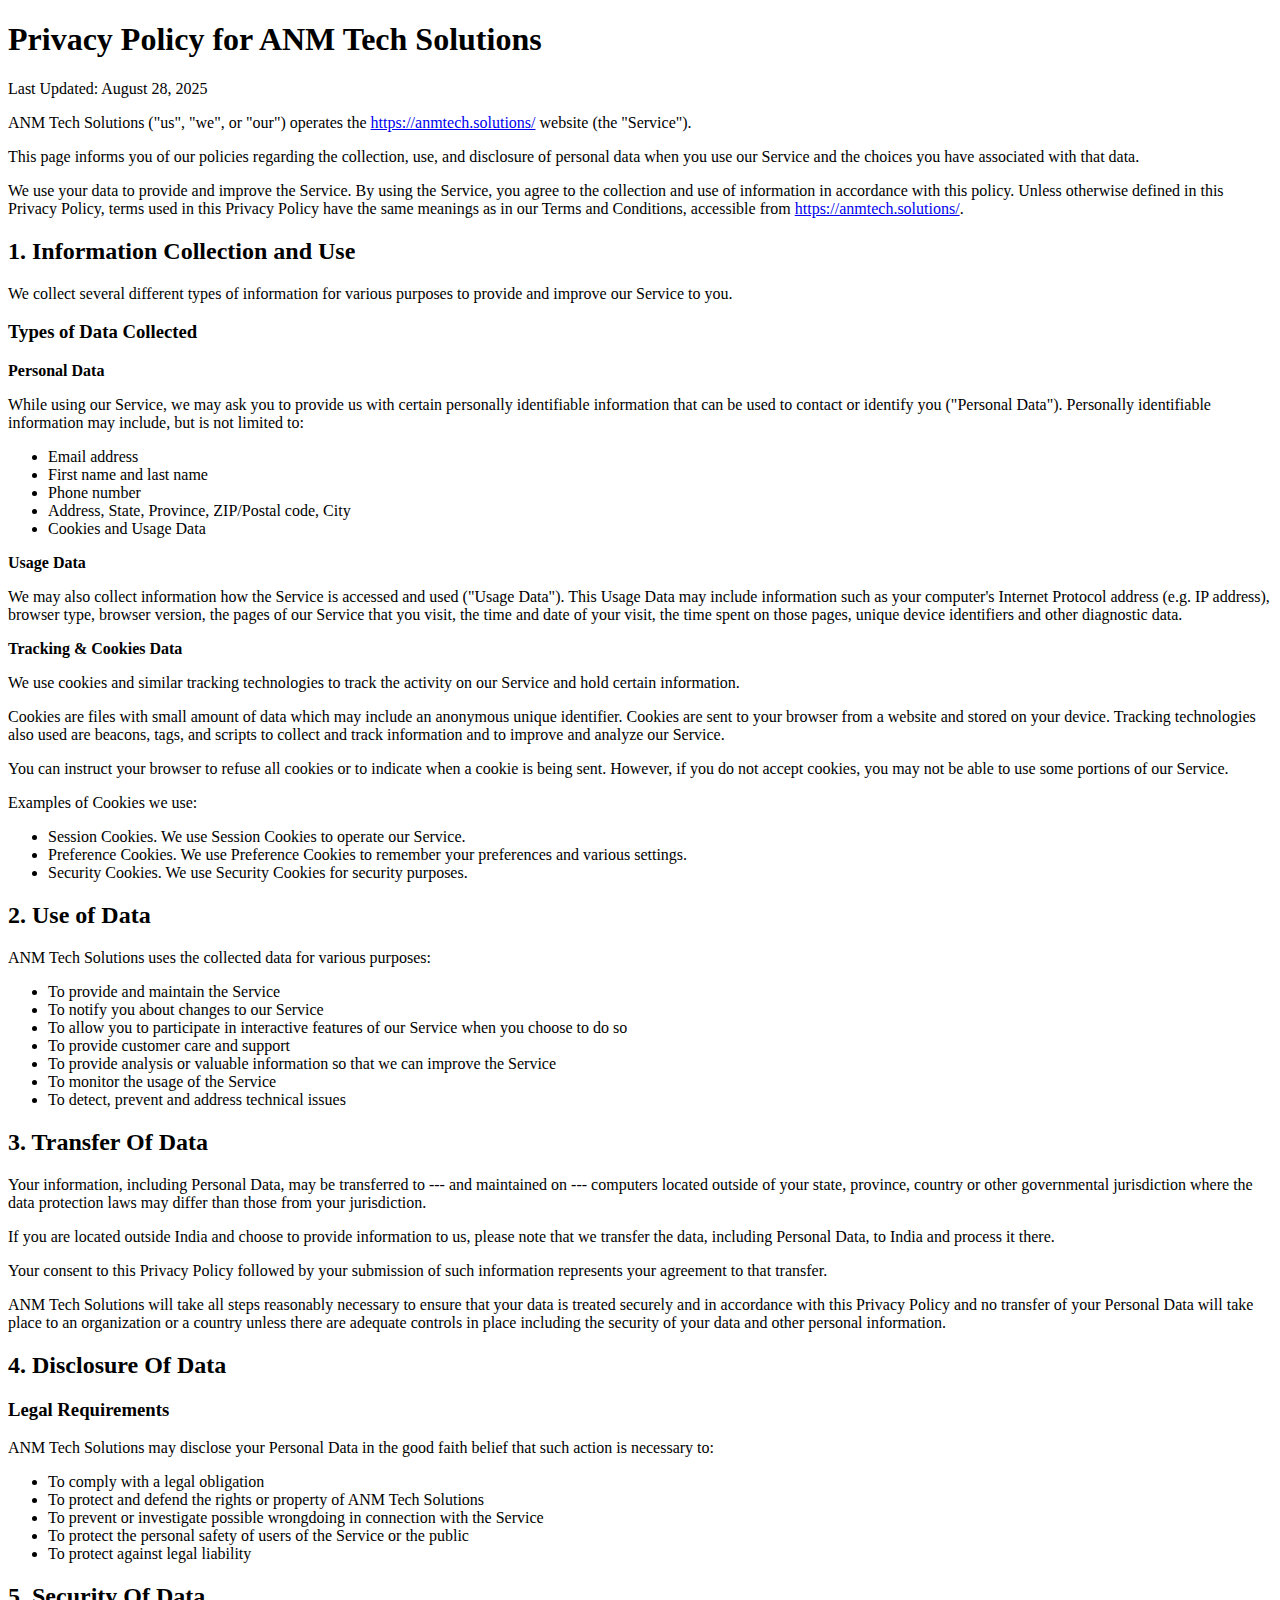
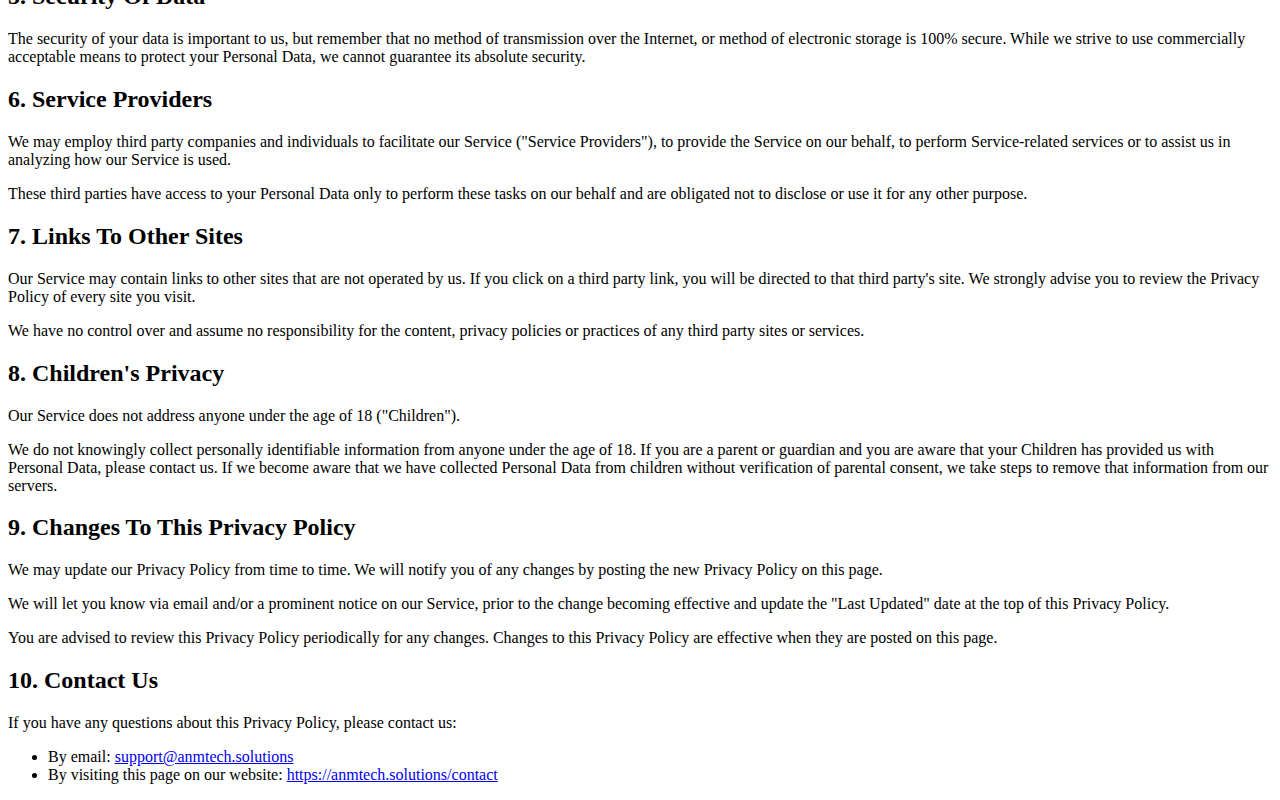
<file: privacy-policy.html>
<!DOCTYPE html>
<html lang="en">
  <head>
    <meta charset="UTF-8" />
    <meta name="viewport" content="width=device-width, initial-scale=1.0" />
    <title>Privacy Policy for ANM Tech Solutions</title>
  </head>
  <body>
    <h1>Privacy Policy for ANM Tech Solutions</h1>

    <p>Last Updated: August 28, 2025</p>

    <p>
      ANM Tech Solutions ("us", "we", or "our") operates the
      <a href="https://anmtech.solutions/">https://anmtech.solutions/</a>
      website (the "Service").
    </p>

    <p>
      This page informs you of our policies regarding the collection, use, and
      disclosure of personal data when you use our Service and the choices you
      have associated with that data.
    </p>

    <p>
      We use your data to provide and improve the Service. By using the Service,
      you agree to the collection and use of information in accordance with this
      policy. Unless otherwise defined in this Privacy Policy, terms used in
      this Privacy Policy have the same meanings as in our Terms and Conditions,
      accessible from
      <a href="https://anmtech.solutions/">https://anmtech.solutions/</a>.
    </p>

    <h2>1. Information Collection and Use</h2>

    <p>
      We collect several different types of information for various purposes to
      provide and improve our Service to you.
    </p>

    <h3>Types of Data Collected</h3>

    <p><strong>Personal Data</strong></p>

    <p>
      While using our Service, we may ask you to provide us with certain
      personally identifiable information that can be used to contact or
      identify you ("Personal Data"). Personally identifiable information may
      include, but is not limited to:
    </p>

    <ul>
      <li>Email address</li>
      <li>First name and last name</li>
      <li>Phone number</li>
      <li>Address, State, Province, ZIP/Postal code, City</li>
      <li>Cookies and Usage Data</li>
    </ul>

    <p><strong>Usage Data</strong></p>

    <p>
      We may also collect information how the Service is accessed and used
      ("Usage Data"). This Usage Data may include information such as your
      computer's Internet Protocol address (e.g. IP address), browser type,
      browser version, the pages of our Service that you visit, the time and
      date of your visit, the time spent on those pages, unique device
      identifiers and other diagnostic data.
    </p>

    <p><strong>Tracking & Cookies Data</strong></p>

    <p>
      We use cookies and similar tracking technologies to track the activity on
      our Service and hold certain information.
    </p>

    <p>
      Cookies are files with small amount of data which may include an anonymous
      unique identifier. Cookies are sent to your browser from a website and
      stored on your device. Tracking technologies also used are beacons, tags,
      and scripts to collect and track information and to improve and analyze
      our Service.
    </p>

    <p>
      You can instruct your browser to refuse all cookies or to indicate when a
      cookie is being sent. However, if you do not accept cookies, you may not
      be able to use some portions of our Service.
    </p>

    <p>Examples of Cookies we use:</p>

    <ul>
      <li>Session Cookies. We use Session Cookies to operate our Service.</li>
      <li>
        Preference Cookies. We use Preference Cookies to remember your
        preferences and various settings.
      </li>
      <li>Security Cookies. We use Security Cookies for security purposes.</li>
    </ul>

    <h2>2. Use of Data</h2>

    <p>ANM Tech Solutions uses the collected data for various purposes:</p>

    <ul>
      <li>To provide and maintain the Service</li>
      <li>To notify you about changes to our Service</li>
      <li>
        To allow you to participate in interactive features of our Service when
        you choose to do so
      </li>
      <li>To provide customer care and support</li>
      <li>
        To provide analysis or valuable information so that we can improve the
        Service
      </li>
      <li>To monitor the usage of the Service</li>
      <li>To detect, prevent and address technical issues</li>
    </ul>

    <h2>3. Transfer Of Data</h2>

    <p>
      Your information, including Personal Data, may be transferred to --- and
      maintained on --- computers located outside of your state, province,
      country or other governmental jurisdiction where the data protection laws
      may differ than those from your jurisdiction.
    </p>

    <p>
      If you are located outside India and choose to provide information to us,
      please note that we transfer the data, including Personal Data, to India
      and process it there.
    </p>

    <p>
      Your consent to this Privacy Policy followed by your submission of such
      information represents your agreement to that transfer.
    </p>

    <p>
      ANM Tech Solutions will take all steps reasonably necessary to ensure that
      your data is treated securely and in accordance with this Privacy Policy
      and no transfer of your Personal Data will take place to an organization
      or a country unless there are adequate controls in place including the
      security of your data and other personal information.
    </p>

    <h2>4. Disclosure Of Data</h2>

    <h3>Legal Requirements</h3>

    <p>
      ANM Tech Solutions may disclose your Personal Data in the good faith
      belief that such action is necessary to:
    </p>

    <ul>
      <li>To comply with a legal obligation</li>
      <li>
        To protect and defend the rights or property of ANM Tech Solutions
      </li>
      <li>
        To prevent or investigate possible wrongdoing in connection with the
        Service
      </li>
      <li>
        To protect the personal safety of users of the Service or the public
      </li>
      <li>To protect against legal liability</li>
    </ul>

    <h2>5. Security Of Data</h2>

    <p>
      The security of your data is important to us, but remember that no method
      of transmission over the Internet, or method of electronic storage is 100%
      secure. While we strive to use commercially acceptable means to protect
      your Personal Data, we cannot guarantee its absolute security.
    </p>

    <h2>6. Service Providers</h2>

    <p>
      We may employ third party companies and individuals to facilitate our
      Service ("Service Providers"), to provide the Service on our behalf, to
      perform Service-related services or to assist us in analyzing how our
      Service is used.
    </p>

    <p>
      These third parties have access to your Personal Data only to perform
      these tasks on our behalf and are obligated not to disclose or use it for
      any other purpose.
    </p>

    <h2>7. Links To Other Sites</h2>

    <p>
      Our Service may contain links to other sites that are not operated by us.
      If you click on a third party link, you will be directed to that third
      party's site. We strongly advise you to review the Privacy Policy of every
      site you visit.
    </p>

    <p>
      We have no control over and assume no responsibility for the content,
      privacy policies or practices of any third party sites or services.
    </p>

    <h2>8. Children's Privacy</h2>

    <p>Our Service does not address anyone under the age of 18 ("Children").</p>

    <p>
      We do not knowingly collect personally identifiable information from
      anyone under the age of 18. If you are a parent or guardian and you are
      aware that your Children has provided us with Personal Data, please
      contact us. If we become aware that we have collected Personal Data from
      children without verification of parental consent, we take steps to remove
      that information from our servers.
    </p>

    <h2>9. Changes To This Privacy Policy</h2>

    <p>
      We may update our Privacy Policy from time to time. We will notify you of
      any changes by posting the new Privacy Policy on this page.
    </p>

    <p>
      We will let you know via email and/or a prominent notice on our Service,
      prior to the change becoming effective and update the "Last Updated" date
      at the top of this Privacy Policy.
    </p>

    <p>
      You are advised to review this Privacy Policy periodically for any
      changes. Changes to this Privacy Policy are effective when they are posted
      on this page.
    </p>

    <h2>10. Contact Us</h2>

    <p>
      If you have any questions about this Privacy Policy, please contact us:
    </p>

    <ul>
      <li>
        By email:
        <a href="mailto:support@anmtech.solutions">support@anmtech.solutions</a>
      </li>
      <li>
        By visiting this page on our website:
        <a href="https://anmtech.solutions/contact"
          >https://anmtech.solutions/contact</a
        >
      </li>
    </ul>
  </body>
</html>
</file>
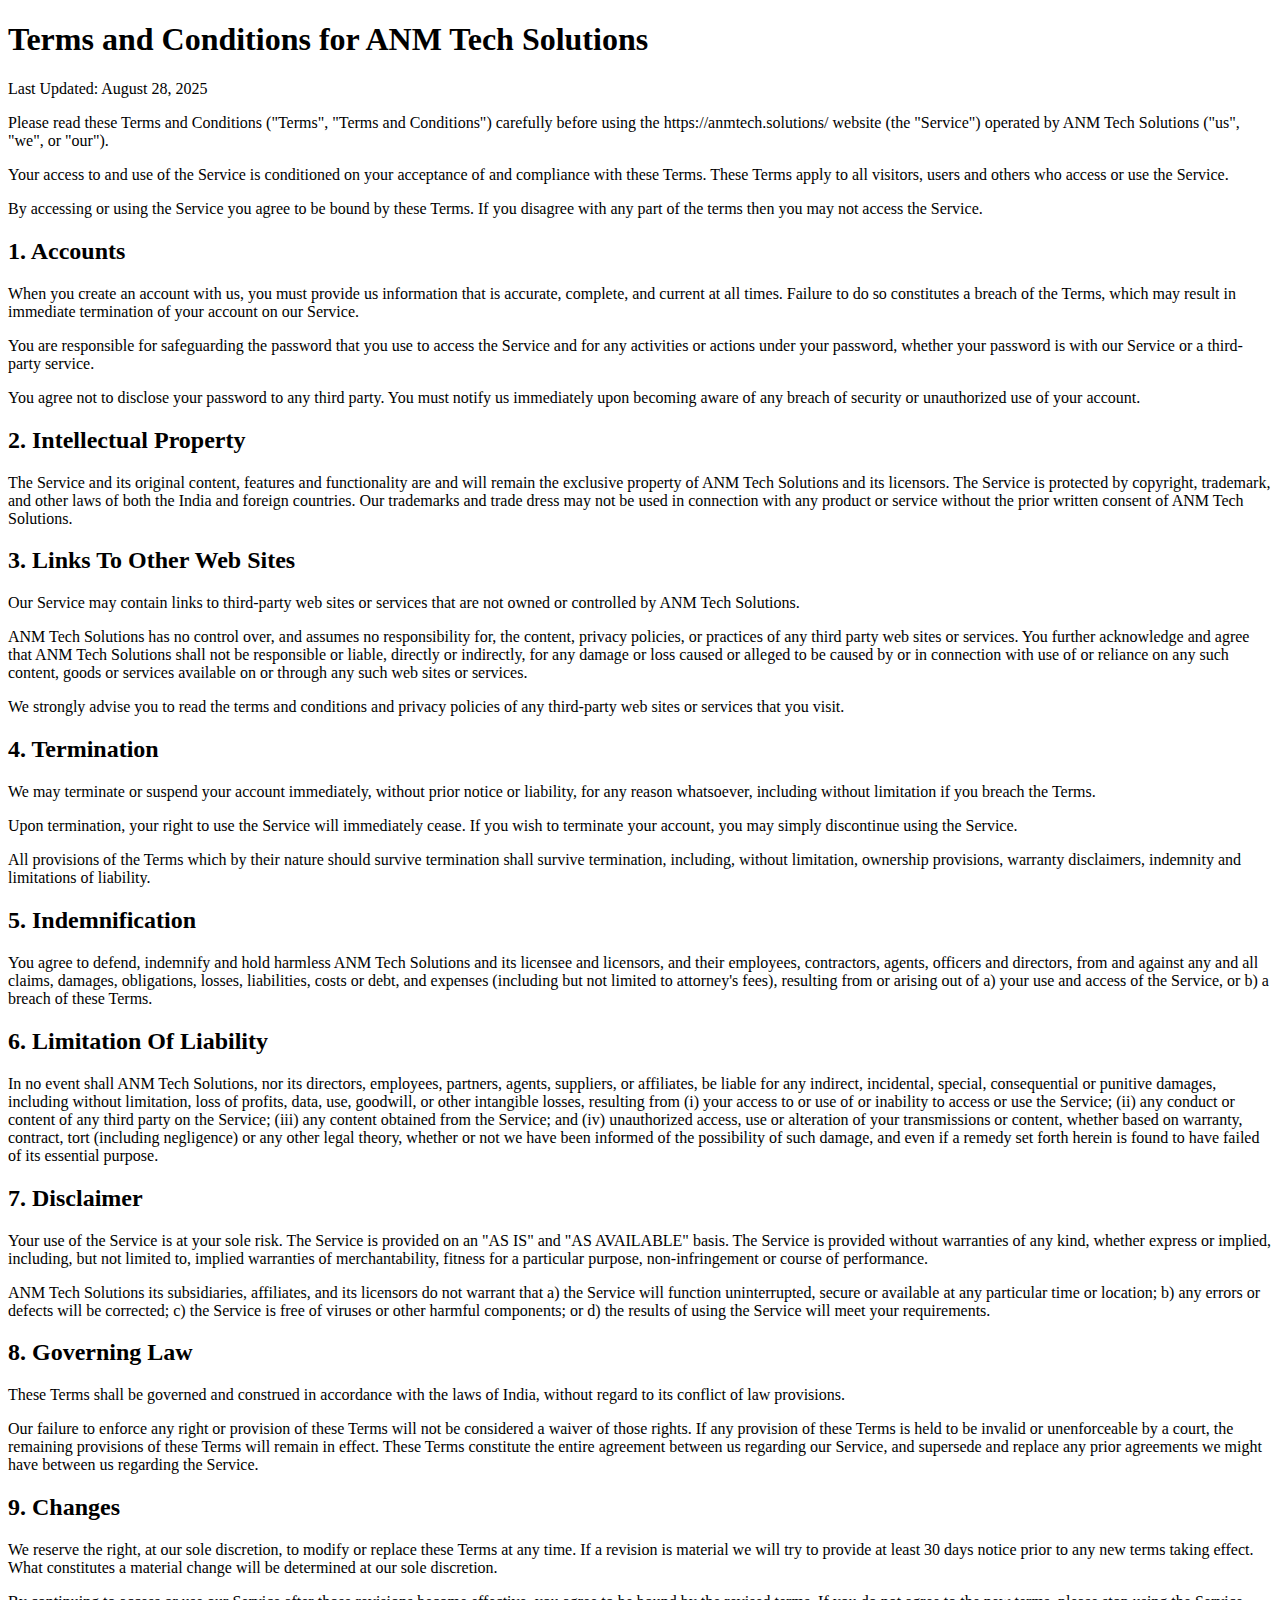
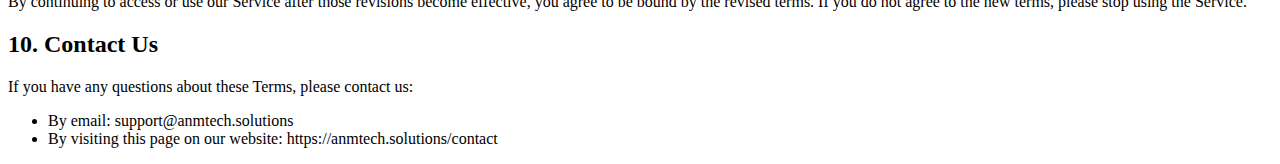
<file: terms-and-conditions.html>
<!DOCTYPE html>
<html lang="en">
  <head>
    <meta charset="UTF-8" />
    <meta name="viewport" content="width=device-width, initial-scale=1.0" />
    <title>Terms and Conditions for ANM Tech Solutions</title>
  </head>
  <body>
    <h1>Terms and Conditions for ANM Tech Solutions</h1>

    <p>Last Updated: August 28, 2025</p>

    <p>
      Please read these Terms and Conditions ("Terms", "Terms and Conditions")
      carefully before using the https://anmtech.solutions/ website (the
      "Service") operated by ANM Tech Solutions ("us", "we", or "our").
    </p>

    <p>
      Your access to and use of the Service is conditioned on your acceptance of
      and compliance with these Terms. These Terms apply to all visitors, users
      and others who access or use the Service.
    </p>

    <p>
      By accessing or using the Service you agree to be bound by these Terms. If
      you disagree with any part of the terms then you may not access the
      Service.
    </p>

    <h2>1. Accounts</h2>

    <p>
      When you create an account with us, you must provide us information that
      is accurate, complete, and current at all times. Failure to do so
      constitutes a breach of the Terms, which may result in immediate
      termination of your account on our Service.
    </p>

    <p>
      You are responsible for safeguarding the password that you use to access
      the Service and for any activities or actions under your password, whether
      your password is with our Service or a third-party service.
    </p>

    <p>
      You agree not to disclose your password to any third party. You must
      notify us immediately upon becoming aware of any breach of security or
      unauthorized use of your account.
    </p>

    <h2>2. Intellectual Property</h2>

    <p>
      The Service and its original content, features and functionality are and
      will remain the exclusive property of ANM Tech Solutions and its
      licensors. The Service is protected by copyright, trademark, and other
      laws of both the India and foreign countries. Our trademarks and trade
      dress may not be used in connection with any product or service without
      the prior written consent of ANM Tech Solutions.
    </p>

    <h2>3. Links To Other Web Sites</h2>

    <p>
      Our Service may contain links to third-party web sites or services that
      are not owned or controlled by ANM Tech Solutions.
    </p>

    <p>
      ANM Tech Solutions has no control over, and assumes no responsibility for,
      the content, privacy policies, or practices of any third party web sites
      or services. You further acknowledge and agree that ANM Tech Solutions
      shall not be responsible or liable, directly or indirectly, for any damage
      or loss caused or alleged to be caused by or in connection with use of or
      reliance on any such content, goods or services available on or through
      any such web sites or services.
    </p>

    <p>
      We strongly advise you to read the terms and conditions and privacy
      policies of any third-party web sites or services that you visit.
    </p>

    <h2>4. Termination</h2>

    <p>
      We may terminate or suspend your account immediately, without prior notice
      or liability, for any reason whatsoever, including without limitation if
      you breach the Terms.
    </p>

    <p>
      Upon termination, your right to use the Service will immediately cease. If
      you wish to terminate your account, you may simply discontinue using the
      Service.
    </p>

    <p>
      All provisions of the Terms which by their nature should survive
      termination shall survive termination, including, without limitation,
      ownership provisions, warranty disclaimers, indemnity and limitations of
      liability.
    </p>

    <h2>5. Indemnification</h2>

    <p>
      You agree to defend, indemnify and hold harmless ANM Tech Solutions and
      its licensee and licensors, and their employees, contractors, agents,
      officers and directors, from and against any and all claims, damages,
      obligations, losses, liabilities, costs or debt, and expenses (including
      but not limited to attorney's fees), resulting from or arising out of a)
      your use and access of the Service, or b) a breach of these Terms.
    </p>

    <h2>6. Limitation Of Liability</h2>

    <p>
      In no event shall ANM Tech Solutions, nor its directors, employees,
      partners, agents, suppliers, or affiliates, be liable for any indirect,
      incidental, special, consequential or punitive damages, including without
      limitation, loss of profits, data, use, goodwill, or other intangible
      losses, resulting from (i) your access to or use of or inability to access
      or use the Service; (ii) any conduct or content of any third party on the
      Service; (iii) any content obtained from the Service; and (iv)
      unauthorized access, use or alteration of your transmissions or content,
      whether based on warranty, contract, tort (including negligence) or any
      other legal theory, whether or not we have been informed of the
      possibility of such damage, and even if a remedy set forth herein is found
      to have failed of its essential purpose.
    </p>

    <h2>7. Disclaimer</h2>

    <p>
      Your use of the Service is at your sole risk. The Service is provided on
      an "AS IS" and "AS AVAILABLE" basis. The Service is provided without
      warranties of any kind, whether express or implied, including, but not
      limited to, implied warranties of merchantability, fitness for a
      particular purpose, non-infringement or course of performance.
    </p>

    <p>
      ANM Tech Solutions its subsidiaries, affiliates, and its licensors do not
      warrant that a) the Service will function uninterrupted, secure or
      available at any particular time or location; b) any errors or defects
      will be corrected; c) the Service is free of viruses or other harmful
      components; or d) the results of using the Service will meet your
      requirements.
    </p>

    <h2>8. Governing Law</h2>

    <p>
      These Terms shall be governed and construed in accordance with the laws of
      India, without regard to its conflict of law provisions.
    </p>

    <p>
      Our failure to enforce any right or provision of these Terms will not be
      considered a waiver of those rights. If any provision of these Terms is
      held to be invalid or unenforceable by a court, the remaining provisions
      of these Terms will remain in effect. These Terms constitute the entire
      agreement between us regarding our Service, and supersede and replace any
      prior agreements we might have between us regarding the Service.
    </p>

    <h2>9. Changes</h2>

    <p>
      We reserve the right, at our sole discretion, to modify or replace these
      Terms at any time. If a revision is material we will try to provide at
      least 30 days notice prior to any new terms taking effect. What
      constitutes a material change will be determined at our sole discretion.
    </p>

    <p>
      By continuing to access or use our Service after those revisions become
      effective, you agree to be bound by the revised terms. If you do not agree
      to the new terms, please stop using the Service.
    </p>

    <h2>10. Contact Us</h2>

    <p>If you have any questions about these Terms, please contact us:</p>

    <ul>
      <li>By email: support@anmtech.solutions</li>
      <li>
        By visiting this page on our website: https://anmtech.solutions/contact
      </li>
    </ul>
  </body>
</html>
</file>
<file: assets/vendor/venobox/venobox.css>
/* ------ venobox.css --------*/
.vbox-overlay *, .vbox-overlay *:before, .vbox-overlay *:after{
    -webkit-backface-visibility: hidden;
    -webkit-box-sizing:border-box;
    -moz-box-sizing:border-box;
    box-sizing:border-box;
}
.vbox-overlay * { 
    -webkit-backface-visibility: visible;
    backface-visibility: visible;
}
.vbox-overlay{
    display: -webkit-flex;
    display: flex;
    -webkit-flex-direction: column;
    flex-direction: column;
    -webkit-justify-content: center;
    justify-content: center;
    -webkit-align-items: center;
    align-items: center;
    position: fixed;
    left: 0;
    top: 0;
    bottom: 0;
    right: 0;
    z-index: 999999;
}

/* ----- navigation ----- */
.vbox-title{
    width: 100%;
    height: 40px;
    float: left;
    text-align: center;
    line-height: 28px;
    font-size: 12px;
    padding: 6px 50px;
    overflow: hidden;
    position: fixed;
    display: none;
    left: 0;
    z-index: 89;
}
.vbox-close{
    cursor: pointer;
    position: fixed;
    top: -1px;
    right: 0;
    width: 50px;
    height: 40px;
    padding: 6px;
    display: block;
    background-position:10px center;
    overflow: hidden;
    font-size: 24px;
    line-height: 1;
    text-align: center;
    z-index: 99;
}
.vbox-left{
    cursor: pointer;
    position: fixed;
    left: 0;
    height: 40px;
    overflow: hidden;
    line-height: 28px;
    font-size: 12px;
    z-index: 99;
    display: flex;
    align-items:center;
}
.vbox-num{
    display: inline-block;
    margin: 6px 0 6px 15px;
}
/* ----- Social share ----- */
.vbox-share{
    line-height: 28px;
    font-size: 12px;
    overflow: hidden;
    position: fixed;
    left: 0;
    z-index: 98;
    display: flex;
    align-items:center;
    justify-content: center;
    width: 100%;
    text-align: center;
}
.vbox-share svg{
    max-height: 28px;
    width: 28px;
    z-index: 10;
    margin-left: 12px;
    margin-top: 6px;
    margin-bottom: 6px;
    vertical-align: middle;
}


/* ----- navigation ARROWS ----- */
.vbox-next, .vbox-prev{
    position: fixed;
    top: 50%;
    margin-top: -15px;
    overflow: hidden;
    cursor: pointer;
    display: block;
    width: 45px;
    height: 45px;
    z-index: 99;
}
.vbox-next span, .vbox-prev span{
    position: relative;
    width: 20px;
    height: 20px;
    border: 2px solid transparent;
    border-top-color: #B6B6B6;
    border-right-color: #B6B6B6;
    text-indent: -100px;
    position: absolute;
    top: 8px;
    display: block;
}
.vbox-prev{
    left: 15px;
}
.vbox-next{
    right: 15px;
}
.vbox-prev span{
    left: 10px;
    -ms-transform: rotate(-135deg);
    -webkit-transform: rotate(-135deg);
    transform: rotate(-135deg);
}
.vbox-next span{
    -ms-transform: rotate(45deg);
    -webkit-transform: rotate(45deg);
    transform: rotate(45deg);
    right: 10px;
}
/* ------- inline window ------ */
.vbox-inline{
    width: 420px;
    height: 315px;
    height: 70vh;
    padding: 10px;
    background: #fff;
    margin: 0 auto;
    overflow: auto;
    text-align: left;
}
/* ------- Video & iFrames window ------ */
.venoframe{
    max-width: 100%;
    width: 100%;
    border: none;
    width: 100%;
    height: 260px;
    height: 70vh;
}
.venoframe.vbvid{
    height: 260px;
}
@media (min-width: 768px) {
    .venoframe, .vbox-inline{
        width: 90%;
        height: 360px;
        height: 70vh;
    }
    .venoframe.vbvid{
        width: 640px;
        height: 360px;
    }
}
@media (min-width: 992px) {
    .venoframe, .vbox-inline{
        max-width: 1200px;
        width: 80%;
        height: 540px;
        height: 70vh;
    }
    .venoframe.vbvid{
        width: 960px;
        height: 540px;
    }
}
/* 
Please do NOT edit this part! 
or at least read this note: http://i.imgur.com/7C0ws9e.gif
*/
.vbox-open{
    overflow: hidden;
}
.vbox-container{
    position: absolute;
    left: 0;
    right: 0;
    top: 0;
    bottom: 0;
    overflow-x: hidden;
    overflow-y: scroll;
    overflow-scrolling: touch;
    -webkit-overflow-scrolling: touch;
    z-index: 20;
    max-height: 100%;

}

.vbox-content{
    text-align: center;
    float: left;
    width: 100%;
    position: relative;
    overflow: hidden;
    padding: 20px 4%;
}
.vbox-container img{
    max-width: 100%;
    height: auto;
}
.vbox-figlio{
    box-shadow: 0 0 12px rgba(0,0,0,0.19), 0 6px 6px rgba(0,0,0,0.23);
    max-width: 100%;
    text-align: initial;
}
img.vbox-figlio{
    -webkit-user-select: none;
-khtml-user-select: none;
-moz-user-select: none;
-o-user-select: none;
user-select: none;
}
.vbox-content.swipe-left{
    margin-left: -200px !important;
}
.vbox-content.swipe-right{
    margin-left: 200px !important;
}
.vbox-animated{
    webkit-transition: margin 300ms ease-out;
    transition: margin 300ms ease-out;
}

/* ---------- preloader ----------
 * SPINKIT 
 * http://tobiasahlin.com/spinkit/
-------------------------------- */
.sk-double-bounce,.sk-rotating-plane{width:40px;height:40px;margin:40px auto}.sk-rotating-plane{background-color:#333;-webkit-animation:sk-rotatePlane 1.2s infinite ease-in-out;animation:sk-rotatePlane 1.2s infinite ease-in-out}@-webkit-keyframes sk-rotatePlane{0%{-webkit-transform:perspective(120px) rotateX(0) rotateY(0);transform:perspective(120px) rotateX(0) rotateY(0)}50%{-webkit-transform:perspective(120px) rotateX(-180.1deg) rotateY(0);transform:perspective(120px) rotateX(-180.1deg) rotateY(0)}100%{-webkit-transform:perspective(120px) rotateX(-180deg) rotateY(-179.9deg);transform:perspective(120px) rotateX(-180deg) rotateY(-179.9deg)}}@keyframes sk-rotatePlane{0%{-webkit-transform:perspective(120px) rotateX(0) rotateY(0);transform:perspective(120px) rotateX(0) rotateY(0)}50%{-webkit-transform:perspective(120px) rotateX(-180.1deg) rotateY(0);transform:perspective(120px) rotateX(-180.1deg) rotateY(0)}100%{-webkit-transform:perspective(120px) rotateX(-180deg) rotateY(-179.9deg);transform:perspective(120px) rotateX(-180deg) rotateY(-179.9deg)}}.sk-double-bounce{position:relative}.sk-double-bounce .sk-child{width:100%;height:100%;border-radius:50%;background-color:#333;opacity:.6;position:absolute;top:0;left:0;-webkit-animation:sk-doubleBounce 2s infinite ease-in-out;animation:sk-doubleBounce 2s infinite ease-in-out}.sk-chasing-dots .sk-child,.sk-spinner-pulse,.sk-three-bounce .sk-child{background-color:#333;border-radius:100%}.sk-double-bounce .sk-double-bounce2{-webkit-animation-delay:-1s;animation-delay:-1s}@-webkit-keyframes sk-doubleBounce{0%,100%{-webkit-transform:scale(0);transform:scale(0)}50%{-webkit-transform:scale(1);transform:scale(1)}}@keyframes sk-doubleBounce{0%,100%{-webkit-transform:scale(0);transform:scale(0)}50%{-webkit-transform:scale(1);transform:scale(1)}}.sk-wave{margin:40px auto;width:50px;height:40px;text-align:center;font-size:10px}.sk-wave .sk-rect{background-color:#333;height:100%;width:6px;display:inline-block;-webkit-animation:sk-waveStretchDelay 1.2s infinite ease-in-out;animation:sk-waveStretchDelay 1.2s infinite ease-in-out}.sk-wave .sk-rect1{-webkit-animation-delay:-1.2s;animation-delay:-1.2s}.sk-wave .sk-rect2{-webkit-animation-delay:-1.1s;animation-delay:-1.1s}.sk-wave .sk-rect3{-webkit-animation-delay:-1s;animation-delay:-1s}.sk-wave .sk-rect4{-webkit-animation-delay:-.9s;animation-delay:-.9s}.sk-wave .sk-rect5{-webkit-animation-delay:-.8s;animation-delay:-.8s}@-webkit-keyframes sk-waveStretchDelay{0%,100%,40%{-webkit-transform:scaleY(.4);transform:scaleY(.4)}20%{-webkit-transform:scaleY(1);transform:scaleY(1)}}@keyframes sk-waveStretchDelay{0%,100%,40%{-webkit-transform:scaleY(.4);transform:scaleY(.4)}20%{-webkit-transform:scaleY(1);transform:scaleY(1)}}.sk-wandering-cubes{margin:40px auto;width:40px;height:40px;position:relative}.sk-wandering-cubes .sk-cube{background-color:#333;width:10px;height:10px;position:absolute;top:0;left:0;-webkit-animation:sk-wanderingCube 1.8s ease-in-out -1.8s infinite both;animation:sk-wanderingCube 1.8s ease-in-out -1.8s infinite both}.sk-chasing-dots,.sk-spinner-pulse{width:40px;height:40px;margin:40px auto}.sk-wandering-cubes .sk-cube2{-webkit-animation-delay:-.9s;animation-delay:-.9s}@-webkit-keyframes sk-wanderingCube{0%{-webkit-transform:rotate(0);transform:rotate(0)}25%{-webkit-transform:translateX(30px) rotate(-90deg) scale(.5);transform:translateX(30px) rotate(-90deg) scale(.5)}50%{-webkit-transform:translateX(30px) translateY(30px) rotate(-179deg);transform:translateX(30px) translateY(30px) rotate(-179deg)}50.1%{-webkit-transform:translateX(30px) translateY(30px) rotate(-180deg);transform:translateX(30px) translateY(30px) rotate(-180deg)}75%{-webkit-transform:translateX(0) translateY(30px) rotate(-270deg) scale(.5);transform:translateX(0) translateY(30px) rotate(-270deg) scale(.5)}100%{-webkit-transform:rotate(-360deg);transform:rotate(-360deg)}}@keyframes sk-wanderingCube{0%{-webkit-transform:rotate(0);transform:rotate(0)}25%{-webkit-transform:translateX(30px) rotate(-90deg) scale(.5);transform:translateX(30px) rotate(-90deg) scale(.5)}50%{-webkit-transform:translateX(30px) translateY(30px) rotate(-179deg);transform:translateX(30px) translateY(30px) rotate(-179deg)}50.1%{-webkit-transform:translateX(30px) translateY(30px) rotate(-180deg);transform:translateX(30px) translateY(30px) rotate(-180deg)}75%{-webkit-transform:translateX(0) translateY(30px) rotate(-270deg) scale(.5);transform:translateX(0) translateY(30px) rotate(-270deg) scale(.5)}100%{-webkit-transform:rotate(-360deg);transform:rotate(-360deg)}}.sk-spinner-pulse{-webkit-animation:sk-pulseScaleOut 1s infinite ease-in-out;animation:sk-pulseScaleOut 1s infinite ease-in-out}@-webkit-keyframes sk-pulseScaleOut{0%{-webkit-transform:scale(0);transform:scale(0)}100%{-webkit-transform:scale(1);transform:scale(1);opacity:0}}@keyframes sk-pulseScaleOut{0%{-webkit-transform:scale(0);transform:scale(0)}100%{-webkit-transform:scale(1);transform:scale(1);opacity:0}}.sk-chasing-dots{position:relative;text-align:center;-webkit-animation:sk-chasingDotsRotate 2s infinite linear;animation:sk-chasingDotsRotate 2s infinite linear}.sk-chasing-dots .sk-child{width:60%;height:60%;display:inline-block;position:absolute;top:0;-webkit-animation:sk-chasingDotsBounce 2s infinite ease-in-out;animation:sk-chasingDotsBounce 2s infinite ease-in-out}.sk-chasing-dots .sk-dot2{top:auto;bottom:0;-webkit-animation-delay:-1s;animation-delay:-1s}@-webkit-keyframes sk-chasingDotsRotate{100%{-webkit-transform:rotate(360deg);transform:rotate(360deg)}}@keyframes sk-chasingDotsRotate{100%{-webkit-transform:rotate(360deg);transform:rotate(360deg)}}@-webkit-keyframes sk-chasingDotsBounce{0%,100%{-webkit-transform:scale(0);transform:scale(0)}50%{-webkit-transform:scale(1);transform:scale(1)}}@keyframes sk-chasingDotsBounce{0%,100%{-webkit-transform:scale(0);transform:scale(0)}50%{-webkit-transform:scale(1);transform:scale(1)}}.sk-three-bounce{margin:40px auto;width:80px;text-align:center}.sk-three-bounce .sk-child{width:20px;height:20px;display:inline-block;-webkit-animation:sk-three-bounce 1.4s ease-in-out 0s infinite both;animation:sk-three-bounce 1.4s ease-in-out 0s infinite both}.sk-circle .sk-child:before,.sk-fading-circle .sk-circle:before{display:block;border-radius:100%;content:'';background-color:#333}.sk-three-bounce .sk-bounce1{-webkit-animation-delay:-.32s;animation-delay:-.32s}.sk-three-bounce .sk-bounce2{-webkit-animation-delay:-.16s;animation-delay:-.16s}@-webkit-keyframes sk-three-bounce{0%,100%,80%{-webkit-transform:scale(0);transform:scale(0)}40%{-webkit-transform:scale(1);transform:scale(1)}}@keyframes sk-three-bounce{0%,100%,80%{-webkit-transform:scale(0);transform:scale(0)}40%{-webkit-transform:scale(1);transform:scale(1)}}.sk-circle{margin:40px auto;width:40px;height:40px;position:relative}.sk-circle .sk-child{width:100%;height:100%;position:absolute;left:0;top:0}.sk-circle .sk-child:before{margin:0 auto;width:15%;height:15%;-webkit-animation:sk-circleBounceDelay 1.2s infinite ease-in-out both;animation:sk-circleBounceDelay 1.2s infinite ease-in-out both}.sk-circle .sk-circle2{-webkit-transform:rotate(30deg);-ms-transform:rotate(30deg);transform:rotate(30deg)}.sk-circle .sk-circle3{-webkit-transform:rotate(60deg);-ms-transform:rotate(60deg);transform:rotate(60deg)}.sk-circle .sk-circle4{-webkit-transform:rotate(90deg);-ms-transform:rotate(90deg);transform:rotate(90deg)}.sk-circle .sk-circle5{-webkit-transform:rotate(120deg);-ms-transform:rotate(120deg);transform:rotate(120deg)}.sk-circle .sk-circle6{-webkit-transform:rotate(150deg);-ms-transform:rotate(150deg);transform:rotate(150deg)}.sk-circle .sk-circle7{-webkit-transform:rotate(180deg);-ms-transform:rotate(180deg);transform:rotate(180deg)}.sk-circle .sk-circle8{-webkit-transform:rotate(210deg);-ms-transform:rotate(210deg);transform:rotate(210deg)}.sk-circle .sk-circle9{-webkit-transform:rotate(240deg);-ms-transform:rotate(240deg);transform:rotate(240deg)}.sk-circle .sk-circle10{-webkit-transform:rotate(270deg);-ms-transform:rotate(270deg);transform:rotate(270deg)}.sk-circle .sk-circle11{-webkit-transform:rotate(300deg);-ms-transform:rotate(300deg);transform:rotate(300deg)}.sk-circle .sk-circle12{-webkit-transform:rotate(330deg);-ms-transform:rotate(330deg);transform:rotate(330deg)}.sk-circle .sk-circle2:before{-webkit-animation-delay:-1.1s;animation-delay:-1.1s}.sk-circle .sk-circle3:before{-webkit-animation-delay:-1s;animation-delay:-1s}.sk-circle .sk-circle4:before{-webkit-animation-delay:-.9s;animation-delay:-.9s}.sk-circle .sk-circle5:before{-webkit-animation-delay:-.8s;animation-delay:-.8s}.sk-circle .sk-circle6:before{-webkit-animation-delay:-.7s;animation-delay:-.7s}.sk-circle .sk-circle7:before{-webkit-animation-delay:-.6s;animation-delay:-.6s}.sk-circle .sk-circle8:before{-webkit-animation-delay:-.5s;animation-delay:-.5s}.sk-circle .sk-circle9:before{-webkit-animation-delay:-.4s;animation-delay:-.4s}.sk-circle .sk-circle10:before{-webkit-animation-delay:-.3s;animation-delay:-.3s}.sk-circle .sk-circle11:before{-webkit-animation-delay:-.2s;animation-delay:-.2s}.sk-circle .sk-circle12:before{-webkit-animation-delay:-.1s;animation-delay:-.1s}@-webkit-keyframes sk-circleBounceDelay{0%,100%,80%{-webkit-transform:scale(0);transform:scale(0)}40%{-webkit-transform:scale(1);transform:scale(1)}}@keyframes sk-circleBounceDelay{0%,100%,80%{-webkit-transform:scale(0);transform:scale(0)}40%{-webkit-transform:scale(1);transform:scale(1)}}.sk-cube-grid{width:40px;height:40px;margin:40px auto}.sk-cube-grid .sk-cube{width:33.33%;height:33.33%;background-color:#333;float:left;-webkit-animation:sk-cubeGridScaleDelay 1.3s infinite ease-in-out;animation:sk-cubeGridScaleDelay 1.3s infinite ease-in-out}.sk-cube-grid .sk-cube1{-webkit-animation-delay:.2s;animation-delay:.2s}.sk-cube-grid .sk-cube2{-webkit-animation-delay:.3s;animation-delay:.3s}.sk-cube-grid .sk-cube3{-webkit-animation-delay:.4s;animation-delay:.4s}.sk-cube-grid .sk-cube4{-webkit-animation-delay:.1s;animation-delay:.1s}.sk-cube-grid .sk-cube5{-webkit-animation-delay:.2s;animation-delay:.2s}.sk-cube-grid .sk-cube6{-webkit-animation-delay:.3s;animation-delay:.3s}.sk-cube-grid .sk-cube7{-webkit-animation-delay:0ms;animation-delay:0ms}.sk-cube-grid .sk-cube8{-webkit-animation-delay:.1s;animation-delay:.1s}.sk-cube-grid .sk-cube9{-webkit-animation-delay:.2s;animation-delay:.2s}@-webkit-keyframes sk-cubeGridScaleDelay{0%,100%,70%{-webkit-transform:scale3D(1,1,1);transform:scale3D(1,1,1)}35%{-webkit-transform:scale3D(0,0,1);transform:scale3D(0,0,1)}}@keyframes sk-cubeGridScaleDelay{0%,100%,70%{-webkit-transform:scale3D(1,1,1);transform:scale3D(1,1,1)}35%{-webkit-transform:scale3D(0,0,1);transform:scale3D(0,0,1)}}.sk-fading-circle{margin:40px auto;width:40px;height:40px;position:relative}.sk-fading-circle .sk-circle{width:100%;height:100%;position:absolute;left:0;top:0}.sk-fading-circle .sk-circle:before{margin:0 auto;width:15%;height:15%;-webkit-animation:sk-circleFadeDelay 1.2s infinite ease-in-out both;animation:sk-circleFadeDelay 1.2s infinite ease-in-out both}.sk-fading-circle .sk-circle2{-webkit-transform:rotate(30deg);-ms-transform:rotate(30deg);transform:rotate(30deg)}.sk-fading-circle .sk-circle3{-webkit-transform:rotate(60deg);-ms-transform:rotate(60deg);transform:rotate(60deg)}.sk-fading-circle .sk-circle4{-webkit-transform:rotate(90deg);-ms-transform:rotate(90deg);transform:rotate(90deg)}.sk-fading-circle .sk-circle5{-webkit-transform:rotate(120deg);-ms-transform:rotate(120deg);transform:rotate(120deg)}.sk-fading-circle .sk-circle6{-webkit-transform:rotate(150deg);-ms-transform:rotate(150deg);transform:rotate(150deg)}.sk-fading-circle .sk-circle7{-webkit-transform:rotate(180deg);-ms-transform:rotate(180deg);transform:rotate(180deg)}.sk-fading-circle .sk-circle8{-webkit-transform:rotate(210deg);-ms-transform:rotate(210deg);transform:rotate(210deg)}.sk-fading-circle .sk-circle9{-webkit-transform:rotate(240deg);-ms-transform:rotate(240deg);transform:rotate(240deg)}.sk-fading-circle .sk-circle10{-webkit-transform:rotate(270deg);-ms-transform:rotate(270deg);transform:rotate(270deg)}.sk-fading-circle .sk-circle11{-webkit-transform:rotate(300deg);-ms-transform:rotate(300deg);transform:rotate(300deg)}.sk-fading-circle .sk-circle12{-webkit-transform:rotate(330deg);-ms-transform:rotate(330deg);transform:rotate(330deg)}.sk-fading-circle .sk-circle2:before{-webkit-animation-delay:-1.1s;animation-delay:-1.1s}.sk-fading-circle .sk-circle3:before{-webkit-animation-delay:-1s;animation-delay:-1s}.sk-fading-circle .sk-circle4:before{-webkit-animation-delay:-.9s;animation-delay:-.9s}.sk-fading-circle .sk-circle5:before{-webkit-animation-delay:-.8s;animation-delay:-.8s}.sk-fading-circle .sk-circle6:before{-webkit-animation-delay:-.7s;animation-delay:-.7s}.sk-fading-circle .sk-circle7:before{-webkit-animation-delay:-.6s;animation-delay:-.6s}.sk-fading-circle .sk-circle8:before{-webkit-animation-delay:-.5s;animation-delay:-.5s}.sk-fading-circle .sk-circle9:before{-webkit-animation-delay:-.4s;animation-delay:-.4s}.sk-fading-circle .sk-circle10:before{-webkit-animation-delay:-.3s;animation-delay:-.3s}.sk-fading-circle .sk-circle11:before{-webkit-animation-delay:-.2s;animation-delay:-.2s}.sk-fading-circle .sk-circle12:before{-webkit-animation-delay:-.1s;animation-delay:-.1s}@-webkit-keyframes sk-circleFadeDelay{0%,100%,39%{opacity:0}40%{opacity:1}}@keyframes sk-circleFadeDelay{0%,100%,39%{opacity:0}40%{opacity:1}}.sk-folding-cube{margin:40px auto;width:40px;height:40px;position:relative;-webkit-transform:rotateZ(45deg);transform:rotateZ(45deg)}.sk-folding-cube .sk-cube{float:left;width:50%;height:50%;position:relative;-webkit-transform:scale(1.1);-ms-transform:scale(1.1);transform:scale(1.1)}.sk-folding-cube .sk-cube:before{content:'';position:absolute;top:0;left:0;width:100%;height:100%;background-color:#333;-webkit-animation:sk-foldCubeAngle 2.4s infinite linear both;animation:sk-foldCubeAngle 2.4s infinite linear both;-webkit-transform-origin:100% 100%;-ms-transform-origin:100% 100%;transform-origin:100% 100%}.sk-folding-cube .sk-cube2{-webkit-transform:scale(1.1) rotateZ(90deg);transform:scale(1.1) rotateZ(90deg)}.sk-folding-cube .sk-cube3{-webkit-transform:scale(1.1) rotateZ(180deg);transform:scale(1.1) rotateZ(180deg)}.sk-folding-cube .sk-cube4{-webkit-transform:scale(1.1) rotateZ(270deg);transform:scale(1.1) rotateZ(270deg)}.sk-folding-cube .sk-cube2:before{-webkit-animation-delay:.3s;animation-delay:.3s}.sk-folding-cube .sk-cube3:before{-webkit-animation-delay:.6s;animation-delay:.6s}.sk-folding-cube .sk-cube4:before{-webkit-animation-delay:.9s;animation-delay:.9s}@-webkit-keyframes sk-foldCubeAngle{0%,10%{-webkit-transform:perspective(140px) rotateX(-180deg);transform:perspective(140px) rotateX(-180deg);opacity:0}25%,75%{-webkit-transform:perspective(140px) rotateX(0);transform:perspective(140px) rotateX(0);opacity:1}100%,90%{-webkit-transform:perspective(140px) rotateY(180deg);transform:perspective(140px) rotateY(180deg);opacity:0}}@keyframes sk-foldCubeAngle{0%,10%{-webkit-transform:perspective(140px) rotateX(-180deg);transform:perspective(140px) rotateX(-180deg);opacity:0}25%,75%{-webkit-transform:perspective(140px) rotateX(0);transform:perspective(140px) rotateX(0);opacity:1}100%,90%{-webkit-transform:perspective(140px) rotateY(180deg);transform:perspective(140px) rotateY(180deg);opacity:0}}
</file>
<file: assets/css/style.css>
/**
* Template Name: Eterna - v2.2.0
* Template URL: https://bootstrapmade.com/eterna-free-multipurpose-bootstrap-template/
* Author: BootstrapMade.com
* License: https://bootstrapmade.com/license/
*/


/*--------------------------------------------------------------
# General
--------------------------------------------------------------*/

body {
    font-family: "Open Sans", sans-serif;
    color: #444444;
}

a {
    color: #e96b56;
}

a:hover {
    color: #e6573f;
    text-decoration: none;
}

h1,
h2,
h3,
h4,
h5,
h6 {
    font-family: "Raleway", sans-serif;
}


/*--------------------------------------------------------------
# Back to top button
--------------------------------------------------------------*/

.back-to-top {
    position: fixed;
    display: none;
    right: 15px;
    bottom: 15px;
    z-index: 99999;
}

.back-to-top i {
    display: flex;
    align-items: center;
    justify-content: center;
    font-size: 24px;
    width: 40px;
    height: 40px;
    border-radius: 4px;
    background: #e96b56;
    color: #fff;
    transition: all 0.4s;
}

.back-to-top i:hover {
    background: #e6573f;
    color: #fff;
}


/*--------------------------------------------------------------
# Top Bar
--------------------------------------------------------------*/

#topbar {
    background: #545454;
    padding: 10px 0;
    font-size: 14px;
}

#topbar .contact-info {
    color: #fff;
}

#topbar .contact-info a {
    line-height: 1;
    color: #fff;
    transition: 0.3s;
}

#topbar .contact-info a:hover {
    color: #e96b56;
}

#topbar .contact-info i {
    color: #e96b56;
    padding: 4px;
}

#topbar .contact-info .icofont-phone {
    padding-left: 20px;
}

#topbar .social-links a {
    color: #fff;
    padding: 4px 0 4px 16px;
    display: inline-block;
    line-height: 1px;
    transition: 0.3s;
}

#topbar .social-links a:hover {
    color: #e96b56;
}

#topbar .social-links a:first-child {
    border-left: 0;
}


/*--------------------------------------------------------------
# Header
--------------------------------------------------------------*/

#header {
    height: 70px;
    transition: all 0.5s;
    z-index: 997;
    transition: all 0.5s;
    padding: 10px 0;
    background: #fff;
    box-shadow: 0px 0px 20px 0px rgba(0, 0, 0, 0.1);
    position: relative;
}

#header .logo h1 {
    font-size: 26px;
    padding: 0 0 0 8px;
    margin: 11px 0;
    line-height: 1;
    font-weight: 700;
    letter-spacing: 1px;
    text-transform: uppercase;
    font-family: "Poppins", sans-serif;
    border-left: 8px solid #e96b56;
}

#header .logo h1 a,
#header .logo h1 a:hover {
    color: #545454;
    text-decoration: none;
}

#header .logo img {
    padding: 0;
    margin: 0;
    max-height: 40px;
}


/*--------------------------------------------------------------
# Navigation Menu
--------------------------------------------------------------*/


/* Desktop Navigation */

.nav-menu,
.nav-menu * {
    margin: 0;
    padding: 0;
    list-style: none;
}

.nav-menu>ul>li {
    position: relative;
    white-space: nowrap;
    float: left;
}

.nav-menu a {
    display: block;
    position: relative;
    color: #545454;
    padding: 13px 0 15px 25px;
    transition: 0.3s;
    font-size: 14px;
    font-family: "Poppins", sans-serif;
}

.nav-menu a:hover,
.nav-menu .active>a,
.nav-menu li:hover>a {
    color: #e96b56;
    text-decoration: none;
}

.nav-menu .drop-down ul {
    display: block;
    position: absolute;
    left: 20px;
    top: calc(100% + 30px);
    z-index: 99;
    opacity: 0;
    visibility: hidden;
    padding: 10px 0;
    background: #fff;
    box-shadow: 0px 0px 30px rgba(127, 137, 161, 0.25);
    transition: ease all 0.3s;
}

.nav-menu .drop-down:hover>ul {
    opacity: 1;
    top: 100%;
    visibility: visible;
}

.nav-menu .drop-down li {
    min-width: 180px;
    position: relative;
}

.nav-menu .drop-down ul a {
    padding: 10px 20px;
    font-size: 14px;
    font-weight: 500;
    text-transform: none;
}

.nav-menu .drop-down ul a:hover,
.nav-menu .drop-down ul .active>a,
.nav-menu .drop-down ul li:hover>a {
    color: #e96b56;
}

.nav-menu .drop-down>a:after {
    content: "\ea99";
    font-family: IcoFont;
    padding-left: 5px;
}

.nav-menu .drop-down .drop-down ul {
    top: 0;
    left: calc(100% - 30px);
}

.nav-menu .drop-down .drop-down:hover>ul {
    opacity: 1;
    top: 0;
    left: 100%;
}

.nav-menu .drop-down .drop-down>a {
    padding-right: 35px;
}

.nav-menu .drop-down .drop-down>a:after {
    content: "\eaa0";
    font-family: IcoFont;
    position: absolute;
    right: 15px;
}

@media (max-width: 1366px) {
    .nav-menu .drop-down .drop-down ul {
        left: -90%;
    }
    .nav-menu .drop-down .drop-down:hover>ul {
        left: -100%;
    }
    .nav-menu .drop-down .drop-down>a:after {
        content: "\ea9d";
    }
}


/* Mobile Navigation */

.mobile-nav-toggle {
    position: fixed;
    right: 15px;
    top: 20px;
    z-index: 9998;
    border: 0;
    background: none;
    font-size: 24px;
    transition: all 0.4s;
    outline: none !important;
    line-height: 1;
    cursor: pointer;
    text-align: right;
}

.mobile-nav-toggle i {
    color: #e96b56;
}

.mobile-nav {
    position: fixed;
    top: 55px;
    right: 15px;
    bottom: 15px;
    left: 15px;
    z-index: 9999;
    overflow-y: auto;
    background: #fff;
    transition: ease-in-out 0.2s;
    opacity: 0;
    visibility: hidden;
    border-radius: 10px;
    padding: 10px 0;
}

.mobile-nav * {
    margin: 0;
    padding: 0;
    list-style: none;
}

.mobile-nav a {
    display: block;
    position: relative;
    color: #545454;
    padding: 10px 20px;
    font-weight: 500;
    outline: none;
}

.mobile-nav a:hover,
.mobile-nav .active>a,
.mobile-nav li:hover>a {
    color: #e96b56;
    text-decoration: none;
}

.mobile-nav .drop-down>a:after {
    content: "\ea99";
    font-family: IcoFont;
    padding-left: 10px;
    position: absolute;
    right: 15px;
}

.mobile-nav .active.drop-down>a:after {
    content: "\eaa1";
}

.mobile-nav .drop-down>a {
    padding-right: 35px;
}

.mobile-nav .drop-down ul {
    display: none;
    overflow: hidden;
}

.mobile-nav .drop-down li {
    padding-left: 20px;
}

.mobile-nav-overly {
    width: 100%;
    height: 100%;
    z-index: 9997;
    top: 0;
    left: 0;
    position: fixed;
    background: rgba(59, 59, 59, 0.6);
    overflow: hidden;
    display: none;
    transition: ease-in-out 0.2s;
}

.mobile-nav-active {
    overflow: hidden;
}

.mobile-nav-active .mobile-nav {
    opacity: 1;
    visibility: visible;
}

.mobile-nav-active .mobile-nav-toggle i {
    color: #fff;
}


/*--------------------------------------------------------------
# Hero Section
--------------------------------------------------------------*/

#hero {
    width: 100%;
    height: 70vh;
    background-color: rgba(59, 59, 59, 0.8);
    overflow: hidden;
    padding: 0;
    margin-bottom: -120px;
    position: relative;
    z-index: 1;
}

#hero .carousel-item {
    width: 100%;
    height: 70vh;
    background-size: cover;
    background-position: center;
    background-repeat: no-repeat;
    background-position: center center;
}

#hero .carousel-item::before {
    content: '';
    background-color: rgba(255, 255, 255, 0.6);
    position: absolute;
    top: 0;
    right: 0;
    left: 0;
    bottom: 0;
}

#hero .carousel-container {
    display: flex;
    justify-content: center;
    align-items: center;
    position: absolute;
    bottom: 0;
    top: 0;
    left: 0;
    right: 0;
    padding-bottom: 120px;
}

#hero .carousel-content {
    text-align: center;
}

#hero h2 {
    color: #2e2e2e;
    margin-bottom: 30px;
    font-size: 48px;
    font-weight: 700;
}

#hero h2 span {
    color: #e96b56;
}

#hero p {
    width: 80%;
    -webkit-animation-delay: 0.4s;
    animation-delay: 0.4s;
    margin: 0 auto 30px auto;
    color: arken(#545454, 15);
}

#hero .carousel-inner .carousel-item {
    transition-property: opacity;
    background-position: center top;
}

#hero .carousel-inner .carousel-item,
#hero .carousel-inner .active.carousel-item-left,
#hero .carousel-inner .active.carousel-item-right {
    opacity: 0;
}

#hero .carousel-inner .active,
#hero .carousel-inner .carousel-item-next.carousel-item-left,
#hero .carousel-inner .carousel-item-prev.carousel-item-right {
    opacity: 1;
    transition: 0.5s;
}

#hero .carousel-inner .carousel-item-next,
#hero .carousel-inner .carousel-item-prev,
#hero .carousel-inner .active.carousel-item-left,
#hero .carousel-inner .active.carousel-item-right {
    left: 0;
    transform: translate3d(0, 0, 0);
}

#hero .carousel-control-prev,
#hero .carousel-control-next {
    width: 10%;
}

#hero .carousel-control-next-icon,
#hero .carousel-control-prev-icon {
    background: none;
    font-size: 48px;
    line-height: 1;
    width: auto;
    height: auto;
    color: #545454;
}

#hero .carousel-indicators li {
    cursor: pointer;
    background: #e96b56;
    overflow: hidden;
    border: 0;
    width: 12px;
    height: 12px;
    border-radius: 50px;
    margin-bottom: 180px;
    opacity: .2;
}

#hero .carousel-indicators li.active {
    opacity: 1;
}

#hero .btn-get-started {
    font-family: "Raleway", sans-serif;
    font-weight: 500;
    font-size: 14px;
    letter-spacing: 1px;
    display: inline-block;
    padding: 12px 32px;
    border-radius: 50px;
    transition: 0.5s;
    line-height: 1;
    margin: 10px;
    color: #fff;
    -webkit-animation-delay: 0.8s;
    animation-delay: 0.8s;
    border: 2px solid #e96b56;
    background: #e96b56;
}

#hero .btn-get-started:hover {
    background: transparent;
    color: #e96b56;
    text-decoration: none;
}

@media (max-height: 768px),
(max-width: 1200px) {
    #hero {
        margin-bottom: 60px;
    }
    #hero .carousel-container {
        padding-bottom: 0;
    }
    #hero .carousel-indicators li {
        margin-bottom: 0;
    }
}

@media (max-width: 768px) {
    #hero {
        height: 90vh;
    }
    #hero .carousel-item {
        height: 90vh;
    }
}

@media (min-width: 1024px) {
    #hero p {
        width: 50%;
    }
    #hero .carousel-control-prev,
    #hero .carousel-control-next {
        width: 5%;
    }
}


/*--------------------------------------------------------------
# Sections General
--------------------------------------------------------------*/

section {
    padding: 0 0 80px 0;
}

.section-bg {
    background-color: white;
}

.section-title {
    text-align: center;
    padding-bottom: 30px;
}

.section-title h2 {
    font-size: 28px;
    font-weight: 600;
    margin-bottom: 20px;
    padding-bottom: 20px;
    position: relative;
    font-family: "Poppins", sans-serif;
}

.section-title h2::after {
    content: '';
    position: absolute;
    display: block;
    width: 50px;
    height: 3px;
    background: #e96b56;
    bottom: 0;
    left: calc(50% - 25px);
}

.section-title p {
    margin-bottom: 0;
}


/*--------------------------------------------------------------
# Breadcrumbs
--------------------------------------------------------------*/

.breadcrumbs {
    padding: 20px 0 20px 0;
    background: #f7f7f7;
    border-bottom: 1px solid #ededed;
    margin-bottom: 40px;
}

.breadcrumbs h2 {
    font-size: 28px;
    font-weight: 700;
    color: #545454;
}

.breadcrumbs ol {
    display: flex;
    flex-wrap: wrap;
    list-style: none;
    padding: 0 0 5px 0;
    margin: 0;
    font-size: 14px;
}

.breadcrumbs ol li+li {
    padding-left: 10px;
}

.breadcrumbs ol li+li::before {
    display: inline-block;
    padding-right: 10px;
    color: #6e6e6e;
    content: "/";
}


/*--------------------------------------------------------------
# Featured
--------------------------------------------------------------*/

.featured {
    position: relative;
    z-index: 2;
}

.featured .icon-box {
    padding: 40px 30px;
    box-shadow: 0px 2px 15px rgba(0, 0, 0, 0.15);
    border-radius: 10px;
    background: #fff;
    transition: all ease-in-out 0.3s;
}

.featured .icon-box i {
    color: #e96b56;
    font-size: 42px;
    margin-bottom: 15px;
    display: block;
}

.featured .icon-box h3 {
    font-weight: 700;
    margin-bottom: 15px;
    font-size: 20px;
}

.featured .icon-box h3 a {
    color: #545454;
    transition: 0.3s;
}

.featured .icon-box p {
    color: #545454;
    line-height: 24px;
    font-size: 14px;
    margin-bottom: 0;
}

.featured .icon-box:hover {
    background: #e96b56;
}

.featured .icon-box:hover i,
.featured .icon-box:hover h3 a,
.featured .icon-box:hover p {
    color: #fff;
}


/*--------------------------------------------------------------
# About
--------------------------------------------------------------*/

.about .content h3 {
    font-weight: 600;
    font-size: 26px;
    color: #545454;
}

.about .content ul {
    list-style: none;
    padding: 0;
}

.about .content ul li {
    padding-bottom: 10px;
}

.about .content ul i {
    font-size: 20px;
    padding-right: 4px;
    color: #e96b56;
}

.about .content p:last-child {
    margin-bottom: 0;
}


/*--------------------------------------------------------------
# Our Services
--------------------------------------------------------------*/

.services .icon-box {
    text-align: center;
    border: 1px solid #ededed;
    padding: 80px 20px;
    transition: all ease-in-out 0.3s;
}

.services .icon-box .icon {
    margin: 0 auto;
    width: 64px;
    height: 64px;
    background: #e96b56;
    border-radius: 5px;
    transition: all .3s ease-out 0s;
    display: flex;
    align-items: center;
    justify-content: center;
    margin-bottom: 20px;
    transform-style: preserve-3d;
}

.services .icon-box .icon i {
    color: #fff;
    font-size: 28px;
}

.services .icon-box .icon::before {
    position: absolute;
    content: '';
    left: -8px;
    top: -8px;
    height: 100%;
    width: 100%;
    background: #fbe2dd;
    border-radius: 5px;
    transition: all .3s ease-out 0s;
    transform: translateZ(-1px);
}

.services .icon-box h4 {
    font-weight: 700;
    margin-bottom: 15px;
    font-size: 24px;
}

.services .icon-box h4 a {
    color: #545454;
}

.services .icon-box p {
    line-height: 24px;
    font-size: 14px;
    margin-bottom: 0;
}

.services .icon-box:hover {
    background: #e96b56;
    border-color: #e96b56;
}

.services .icon-box:hover .icon {
    background: #fff;
}

.services .icon-box:hover .icon i {
    color: #e96b56;
}

.services .icon-box:hover .icon::before {
    background: #ef9383;
}

.services .icon-box:hover h4 a,
.services .icon-box:hover p {
    color: #fff;
}


/*--------------------------------------------------------------
# Our Clients
--------------------------------------------------------------*/

.clients .owl-item {
    display: flex;
    justify-content: center;
    align-items: center;
    padding: 0 20px;
}

.clients .owl-item img {
    opacity: 0.5;
    width: 80%;
    transition: 0.3s;
    -webkit-filter: grayscale(100);
    filter: grayscale(100);
}

.clients .owl-item img:hover {
    -webkit-filter: none;
    filter: none;
    opacity: 1;
}

.clients .owl-nav,
.clients .owl-dots {
    margin-top: 5px;
    text-align: center;
}

.clients .owl-dot {
    display: inline-block;
    margin: 0 5px;
    width: 12px;
    height: 12px;
    border-radius: 50%;
    background-color: #ddd !important;
}

.clients .owl-dot.active {
    background-color: #e96b56 !important;
}


/*--------------------------------------------------------------
# Counts
--------------------------------------------------------------*/

.counts .count-box {
    box-shadow: -10px -5px 40px 0 rgba(0, 0, 0, 0.1);
    padding: 30px;
    width: 100%;
}

.counts .count-box i {
    display: block;
    font-size: 30px;
    color: #e96b56;
    float: left;
}

.counts .count-box span {
    font-size: 42px;
    line-height: 24px;
    display: block;
    font-weight: 700;
    color: #545454;
    margin-left: 50px;
}

.counts .count-box p {
    padding: 30px 0 0 0;
    margin: 0;
    font-family: "Raleway", sans-serif;
    font-size: 14px;
}

.counts .count-box a {
    font-weight: 600;
    display: block;
    margin-top: 20px;
    color: #7a7a7a;
    font-size: 15px;
    font-family: "Poppins", sans-serif;
    transition: ease-in-out 0.3s;
}

.counts .count-box a:hover {
    color: #a1a1a1;
}


/*--------------------------------------------------------------
# Testimonials
--------------------------------------------------------------*/

.testimonials .testimonial-item {
    box-sizing: content-box;
    padding: 40px;
    box-shadow: 0px 2px 12px rgba(0, 0, 0, 0.08);
    position: relative;
    background: #fff;
}

.testimonials .testimonial-item .testimonial-img {
    width: 90px;
    border-radius: 50px;
    border: 6px solid #fff;
    float: left;
    margin: 0 10px 0 0;
}

.testimonials .testimonial-item h3 {
    font-size: 18px;
    font-weight: bold;
    margin: 10px 0 5px 0;
    color: #111;
}

.testimonials .testimonial-item h4 {
    font-size: 14px;
    color: #999;
    margin: 0;
}

.testimonials .testimonial-item .quote-icon-left,
.testimonials .testimonial-item .quote-icon-right {
    color: white;
    font-size: 26px;
}

.testimonials .testimonial-item .quote-icon-left {
    display: inline-block;
    left: -5px;
    position: relative;
}

.testimonials .testimonial-item .quote-icon-right {
    display: inline-block;
    right: -5px;
    position: relative;
    top: 10px;
}

.testimonials .testimonial-item p {
    font-style: italic;
    margin: 15px 0 0 0;
    padding: 0;
}


/*--------------------------------------------------------------
# Our Skills
--------------------------------------------------------------*/

.skills .content h3 {
    font-weight: 700;
    font-size: 26px;
    color: #545454;
    font-family: "Poppins", sans-serif;
    margin-bottom: 20px;
}

.skills .content ul {
    list-style: none;
    padding: 0;
}

.skills .content ul li {
    padding-bottom: 10px;
}

.skills .content ul i {
    font-size: 20px;
    padding-right: 4px;
    color: #e96b56;
}

.skills .content p:last-child {
    margin-bottom: 0;
}

.skills .progress {
    height: 62px;
    display: block;
    background: none;
}

.skills .progress .skill {
    padding: 0;
    margin: 0 0 6px 0;
    text-transform: uppercase;
    display: block;
    font-weight: 600;
    font-family: "Poppins", sans-serif;
    color: #545454;
}

.skills .progress .skill .val {
    float: right;
    font-style: normal;
}

.skills .progress-bar-wrap {
    background: #e0e0e0;
}

.skills .progress-bar {
    width: 1px;
    height: 10px;
    transition: .9s;
    background-color: #e96b56;
}


/*--------------------------------------------------------------
# Portfolio
--------------------------------------------------------------*/

.portfolio .portfolio-item {
    margin-bottom: 30px;
}

.portfolio #portfolio-flters {
    padding: 0;
    margin: 0 auto 25px auto;
    list-style: none;
    text-align: center;
    background: white;
    border-radius: 50px;
    padding: 2px 15px;
}

.portfolio #portfolio-flters li {
    cursor: pointer;
    display: inline-block;
    padding: 8px 20px 12px 20px;
    font-size: 15px;
    font-weight: 500;
    line-height: 1;
    color: #444444;
    margin: 0 4px 8px 4px;
    transition: all ease-in-out 0.3s;
    border-radius: 50px;
    background: #f2f2f2;
}

.portfolio #portfolio-flters li:hover,
.portfolio #portfolio-flters li.filter-active {
    background: #e96b56;
    color: #fff;
}

.portfolio #portfolio-flters li:last-child {
    margin-right: 0;
}

.portfolio .portfolio-wrap {
    transition: 0.3s;
    position: relative;
    overflow: hidden;
    z-index: 1;
    background: rgba(84, 84, 84, 0.6);
}

.portfolio .portfolio-wrap::before {
    content: "";
    background: rgba(84, 84, 84, 0.6);
    position: absolute;
    left: 30px;
    right: 30px;
    top: 30px;
    bottom: 30px;
    transition: all ease-in-out 0.3s;
    z-index: 2;
    opacity: 0;
}

.portfolio .portfolio-wrap .portfolio-info {
    opacity: 0;
    position: absolute;
    top: 0;
    left: 0;
    right: 0;
    bottom: 0;
    text-align: center;
    z-index: 3;
    transition: all ease-in-out 0.3s;
    display: flex;
    flex-direction: column;
    justify-content: center;
    align-items: center;
}

.portfolio .portfolio-wrap .portfolio-info::before {
    display: block;
    content: "";
    width: 48px;
    height: 48px;
    position: absolute;
    top: 35px;
    left: 35px;
    border-top: 3px solid #fff;
    border-left: 3px solid #fff;
    transition: all 0.5s ease 0s;
    z-index: 9994;
}

.portfolio .portfolio-wrap .portfolio-info::after {
    display: block;
    content: "";
    width: 48px;
    height: 48px;
    position: absolute;
    bottom: 35px;
    right: 35px;
    border-bottom: 3px solid #fff;
    border-right: 3px solid #fff;
    transition: all 0.5s ease 0s;
    z-index: 9994;
}

.portfolio .portfolio-wrap .portfolio-info h4 {
    font-size: 20px;
    color: #fff;
    font-weight: 600;
}

.portfolio .portfolio-wrap .portfolio-info p {
    color: #ffffff;
    font-size: 14px;
    text-transform: uppercase;
    padding: 0;
    margin: 0;
}

.portfolio .portfolio-wrap .portfolio-links {
    text-align: center;
    z-index: 4;
}

.portfolio .portfolio-wrap .portfolio-links a {
    color: #fff;
    margin: 0 2px;
    font-size: 28px;
    display: inline-block;
    transition: 0.3s;
}

.portfolio .portfolio-wrap .portfolio-links a:hover {
    color: #e96b56;
}

.portfolio .portfolio-wrap:hover::before {
    top: 0;
    left: 0;
    right: 0;
    bottom: 0;
    opacity: 1;
}

.portfolio .portfolio-wrap:hover .portfolio-info {
    opacity: 1;
}

.portfolio .portfolio-wrap:hover .portfolio-info::before {
    top: 15px;
    left: 15px;
}

.portfolio .portfolio-wrap:hover .portfolio-info::after {
    bottom: 15px;
    right: 15px;
}


/*--------------------------------------------------------------
# Portfolio Details
--------------------------------------------------------------*/

.portfolio-details .portfolio-title {
    font-size: 26px;
    font-weight: 700;
    margin-bottom: 20px;
}

.portfolio-details .portfolio-details-carousel .owl-nav,
.portfolio-details .portfolio-details-carousel .owl-dots {
    margin-top: 5px;
    text-align: center;
}

.portfolio-details .portfolio-details-carousel .owl-dot {
    display: inline-block;
    margin: 0 5px;
    width: 12px;
    height: 12px;
    border-radius: 50%;
    background-color: #ddd !important;
}

.portfolio-details .portfolio-details-carousel .owl-dot.active {
    background-color: #e96b56 !important;
}

.portfolio-details .portfolio-info {
    padding-top: 45px;
}

.portfolio-details .portfolio-info h3 {
    font-size: 22px;
    font-weight: 400;
    margin-bottom: 20px;
}

.portfolio-details .portfolio-info ul {
    list-style: none;
    padding: 0;
    font-size: 15px;
}

.portfolio-details .portfolio-info ul li+li {
    margin-top: 10px;
}

.portfolio-details .portfolio-info p {
    font-size: 15px;
    padding: 15px 0 0 0;
}

@media (max-width: 992px) {
    .portfolio-details .portfolio-info {
        padding-top: 20px;
    }
}


/*--------------------------------------------------------------
# Pricing
--------------------------------------------------------------*/

.pricing .row {
    padding-top: 40px;
}

.pricing .box {
    padding: 40px;
    margin-bottom: 30px;
    box-shadow: 0px 0px 30px rgba(73, 78, 92, 0.15);
    background: #fff;
    text-align: center;
}

.pricing h3 {
    font-weight: 300;
    margin-bottom: 15px;
    font-size: 28px;
}

.pricing h4 {
    font-size: 46px;
    color: #e96b56;
    font-weight: 400;
    font-family: "Open Sans", sans-serif;
    margin-bottom: 25px;
}

.pricing h4 span {
    color: #bababa;
    font-size: 18px;
    display: block;
}

.pricing ul {
    padding: 0;
    list-style: none;
    color: #999;
    text-align: left;
    line-height: 20px;
}

.pricing ul li {
    padding-bottom: 12px;
}

.pricing ul i {
    color: #e96b56;
    font-size: 18px;
    padding-right: 4px;
}

.pricing ul .na {
    color: #ccc;
}

.pricing ul .na i {
    color: #ccc;
}

.pricing ul .na span {
    text-decoration: line-through;
}

.pricing .buy-btn {
    background: #545454;
    display: inline-block;
    padding: 8px 30px;
    border-radius: 20px;
    color: #fff;
    transition: none;
    font-size: 14px;
    font-weight: 400;
    font-family: "Raleway", sans-serif;
    transition: 0.3s;
}

.pricing .buy-btn:hover {
    background: #e96b56;
}

.pricing .featured {
    z-index: 10;
    margin: -30px -5px 0 -5px;
}

.pricing .featured .buy-btn {
    background: #e96b56;
}

.pricing .featured .buy-btn:hover {
    background: #ee8b7a;
}

@media (max-width: 992px) {
    .pricing .box {
        max-width: 60%;
        margin: 0 auto 30px auto;
    }
}

@media (max-width: 767px) {
    .pricing .box {
        max-width: 80%;
        margin: 0 auto 30px auto;
    }
}

@media (max-width: 420px) {
    .pricing .box {
        max-width: 100%;
        margin: 0 auto 30px auto;
    }
}


/*--------------------------------------------------------------
# Team
--------------------------------------------------------------*/

.team .member {
    text-align: center;
    margin-bottom: 20px;
    box-shadow: 0px 0px 12px 0px rgba(0, 0, 0, 0.1);
    padding: 30px 20px;
    background: #fff;
}

.team .member img {
    max-width: 60%;
    border-radius: 50%;
    margin: 0 0 30px 0;
}

.team .member h4 {
    font-weight: 700;
    margin-bottom: 2px;
    font-size: 18px;
}

.team .member span {
    font-style: italic;
    display: block;
    font-size: 13px;
}

.team .member p {
    padding-top: 10px;
    font-size: 14px;
    font-style: italic;
    color: #aaaaaa;
}

.team .member .social {
    margin-top: 15px;
}

.team .member .social a {
    color: #919191;
    transition: 0.3s;
}

.team .member .social a:hover {
    color: #e96b56;
}

.team .member .social i {
    font-size: 18px;
    margin: 0 2px;
}


/*--------------------------------------------------------------
# Contact
--------------------------------------------------------------*/

.contact .info-box {
    color: #444444;
    text-align: center;
    box-shadow: 0 0 30px rgba(214, 215, 216, 0.6);
    padding: 20px 0 30px 0;
}

.contact .info-box i {
    font-size: 32px;
    color: #e96b56;
    border-radius: 50%;
    padding: 8px;
    border: 2px dotted #fef5f4;
}

.contact .info-box h3 {
    font-size: 20px;
    color: #777777;
    font-weight: 700;
    margin: 10px 0;
}

.contact .info-box p {
    padding: 0;
    line-height: 24px;
    font-size: 14px;
    margin-bottom: 0;
}

.contact .php-email-form {
    box-shadow: 0 0 30px rgba(214, 215, 216, 0.6);
    padding: 30px;
}

.contact .php-email-form .validate {
    display: none;
    color: red;
    margin: 0 0 15px 0;
    font-weight: 400;
    font-size: 13px;
}

.contact .php-email-form .error-message {
    display: none;
    color: #fff;
    background: #ed3c0d;
    text-align: left;
    padding: 15px;
    font-weight: 600;
}

.contact .php-email-form .error-message br+br {
    margin-top: 25px;
}

.contact .php-email-form .sent-message {
    display: none;
    color: #fff;
    background: #18d26e;
    text-align: center;
    padding: 15px;
    font-weight: 600;
}

.contact .php-email-form .loading {
    display: none;
    background: #fff;
    text-align: center;
    padding: 15px;
}

.contact .php-email-form .loading:before {
    content: "";
    display: inline-block;
    border-radius: 50%;
    width: 24px;
    height: 24px;
    margin: 0 10px -6px 0;
    border: 3px solid #18d26e;
    border-top-color: #eee;
    -webkit-animation: animate-loading 1s linear infinite;
    animation: animate-loading 1s linear infinite;
}

.contact .php-email-form input,
.contact .php-email-form textarea {
    border-radius: 0;
    box-shadow: none;
    font-size: 14px;
}

.contact .php-email-form input::focus,
.contact .php-email-form textarea::focus {
    background-color: #e96b56;
}

.contact .php-email-form input {
    padding: 20px 15px;
}

.contact .php-email-form textarea {
    padding: 12px 15px;
}

.contact .php-email-form button[type="submit"] {
    background: #e96b56;
    border: 0;
    border-radius: 50px;
    padding: 10px 24px;
    color: #fff;
    transition: 0.4s;
}

.contact .php-email-form button[type="submit"]:hover {
    background: #e6573f;
}

@-webkit-keyframes animate-loading {
    0% {
        transform: rotate(0deg);
    }
    100% {
        transform: rotate(360deg);
    }
}

@keyframes animate-loading {
    0% {
        transform: rotate(0deg);
    }
    100% {
        transform: rotate(360deg);
    }
}


/*--------------------------------------------------------------
# Blog
--------------------------------------------------------------*/

.blog {
    padding-bottom: 30px;
}

.blog .entry {
    padding: 30px;
    margin-bottom: 60px;
    box-shadow: 0 4px 16px rgba(0, 0, 0, 0.1);
}

.blog .entry .entry-img {
    max-height: 400px;
    margin: -30px -30px 20px -30px;
    overflow: hidden;
}

.blog .entry .entry-title {
    font-size: 28px;
    font-weight: bold;
    padding: 0;
    margin: 0 0 20px 0;
}

.blog .entry .entry-title a {
    color: #545454;
    transition: 0.3s;
}

.blog .entry .entry-title a:hover {
    color: #e96b56;
}

.blog .entry .entry-meta {
    margin-bottom: 15px;
    color: #bababa;
}

.blog .entry .entry-meta ul {
    display: flex;
    flex-wrap: wrap;
    list-style: none;
    padding: 0;
    margin: 0;
}

.blog .entry .entry-meta ul li+li {
    padding-left: 20px;
}

.blog .entry .entry-meta i {
    font-size: 14px;
    padding-right: 4px;
}

.blog .entry .entry-meta a {
    color: #a1a1a1;
    font-size: 14px;
    display: inline-block;
    line-height: 1;
}

.blog .entry .entry-content p {
    line-height: 24px;
}

.blog .entry .entry-content .read-more {
    -moz-text-align-last: right;
    text-align-last: right;
}

.blog .entry .entry-content .read-more a {
    display: inline-block;
    background: #e96b56;
    color: #fff;
    padding: 6px 20px 8px 20px;
    transition: 0.3s;
    font-size: 14px;
    border-radius: 50px;
}

.blog .entry .entry-content .read-more a:hover {
    background: #e6573f;
}

.blog .entry .entry-content h3 {
    font-size: 22px;
    margin-top: 30px;
    font-weight: bold;
}

.blog .entry .entry-content blockquote {
    overflow: hidden;
    background-color: #fafafa;
    padding: 60px;
    position: relative;
    text-align: center;
    margin: 20px 0;
}

.blog .entry .entry-content blockquote p {
    color: #444444;
    line-height: 1.6;
    margin-bottom: 0;
    font-style: italic;
    font-weight: 500;
    font-size: 22px;
}

.blog .entry .entry-content blockquote .quote-left {
    position: absolute;
    left: 20px;
    top: 20px;
    font-size: 36px;
    color: #e7e7e7;
}

.blog .entry .entry-content blockquote .quote-right {
    position: absolute;
    right: 20px;
    bottom: 20px;
    font-size: 36px;
    color: #e7e7e7;
}

.blog .entry .entry-content blockquote::after {
    content: '';
    position: absolute;
    left: 0;
    top: 0;
    bottom: 0;
    width: 3px;
    background-color: #545454;
    margin-top: 20px;
    margin-bottom: 20px;
}

.blog .entry .entry-footer {
    padding-top: 10px;
    border-top: 1px solid #e6e6e6;
}

.blog .entry .entry-footer i {
    color: #a1a1a1;
    display: inline;
}

.blog .entry .entry-footer a {
    color: #cecece;
    transition: 0.3s;
}

.blog .entry .entry-footer a:hover {
    color: #e96b56;
}

.blog .entry .entry-footer .cats {
    list-style: none;
    display: inline;
    padding: 0 20px 0 0;
    font-size: 14px;
}

.blog .entry .entry-footer .cats li {
    display: inline-block;
}

.blog .entry .entry-footer .tags {
    list-style: none;
    display: inline;
    padding: 0;
    font-size: 14px;
}

.blog .entry .entry-footer .tags li {
    display: inline-block;
}

.blog .entry .entry-footer .tags li+li::before {
    padding-right: 6px;
    color: #6c757d;
    content: ",";
}

.blog .entry .entry-footer .share {
    font-size: 16px;
}

.blog .entry .entry-footer .share i {
    padding-left: 5px;
}

.blog .entry-single {
    margin-bottom: 30px;
}

.blog .blog-author {
    padding: 20px;
    margin-bottom: 30px;
    box-shadow: 0 4px 16px rgba(0, 0, 0, 0.1);
}

.blog .blog-author img {
    width: 120px;
}

.blog .blog-author h4 {
    margin-left: 140px;
    font-weight: 600;
    font-size: 22px;
    margin-bottom: 0px;
    padding: 0;
}

.blog .blog-author .social-links {
    margin: 0 0 5px 140px;
}

.blog .blog-author .social-links a {
    color: #bababa;
}

.blog .blog-author p {
    margin-left: 140px;
    font-style: italic;
    color: #b7b7b7;
}

.blog .blog-comments {
    margin-bottom: 30px;
}

.blog .blog-comments .comments-count {
    font-weight: bold;
}

.blog .blog-comments .comment {
    margin-top: 30px;
    position: relative;
}

.blog .blog-comments .comment .comment-img {
    width: 50px;
}

.blog .blog-comments .comment h5 {
    margin-left: 65px;
    font-size: 16px;
    margin-bottom: 2px;
}

.blog .blog-comments .comment h5 a {
    font-weight: bold;
    color: #444444;
    transition: 0.3s;
}

.blog .blog-comments .comment h5 a:hover {
    color: #e96b56;
}

.blog .blog-comments .comment h5 .reply {
    padding-left: 10px;
    color: #545454;
}

.blog .blog-comments .comment time {
    margin-left: 65px;
    display: block;
    font-size: 14px;
    color: #bababa;
    margin-bottom: 5px;
}

.blog .blog-comments .comment p {
    margin-left: 65px;
}

.blog .blog-comments .comment.comment-reply {
    padding-left: 40px;
}

.blog .blog-comments .reply-form {
    margin-top: 30px;
    padding: 30px;
    box-shadow: 0 4px 16px rgba(0, 0, 0, 0.1);
}

.blog .blog-comments .reply-form h4 {
    font-weight: bold;
    font-size: 22px;
}

.blog .blog-comments .reply-form p {
    font-size: 14px;
}

.blog .blog-comments .reply-form input {
    border-radius: 50px;
    padding: 20px 10px 20px 20px;
    font-size: 14px;
}

.blog .blog-comments .reply-form input:focus {
    box-shadow: none;
    border-color: #f5bab0;
}

.blog .blog-comments .reply-form textarea {
    border-radius: 5px;
    padding: 10px 12px;
    font-size: 14px;
}

.blog .blog-comments .reply-form textarea:focus {
    box-shadow: none;
    border-color: #f5bab0;
}

.blog .blog-comments .reply-form .form-group {
    margin-bottom: 25px;
}

.blog .blog-comments .reply-form .btn-primary {
    border-radius: 50px;
    padding: 10px 30px;
    border: 0;
    background-color: #545454;
}

.blog .blog-comments .reply-form .btn-primary:hover {
    background-color: #e96b56;
}

.blog .blog-pagination {
    color: #878787;
}

.blog .blog-pagination ul {
    display: flex;
    padding-left: 0;
    list-style: none;
}

.blog .blog-pagination li {
    border: 1px solid white;
    margin: 0 5px;
    transition: 0.3s;
}

.blog .blog-pagination li.active {
    background: white;
}

.blog .blog-pagination li a {
    color: #aaaaaa;
    padding: 7px 16px;
    display: inline-block;
}

.blog .blog-pagination li.active,
.blog .blog-pagination li:hover {
    background: #e96b56;
    border: 1px solid #e96b56;
}

.blog .blog-pagination li.active a,
.blog .blog-pagination li:hover a {
    color: #fff;
}

.blog .blog-pagination li.disabled {
    background: #fff;
    border: 1px solid white;
}

.blog .blog-pagination li.disabled i {
    color: #f1f1f1;
    padding: 10px 16px;
    display: inline-block;
}

.blog .sidebar {
    padding: 30px;
    margin: 0 0 60px 20px;
    box-shadow: 0 4px 16px rgba(0, 0, 0, 0.1);
}

.blog .sidebar .sidebar-title {
    font-size: 20px;
    font-weight: 700;
    padding: 0 0 0 0;
    margin: 0 0 15px 0;
    color: #545454;
    position: relative;
}

.blog .sidebar .sidebar-item {
    margin-bottom: 30px;
}

.blog .sidebar .search-form form {
    background: #fff;
    border: 1px solid #ddd;
    padding: 3px 10px;
    position: relative;
    border-radius: 50px;
}

.blog .sidebar .search-form form input[type="text"] {
    border: 0;
    padding: 4px;
    width: calc(100% - 40px);
}

.blog .sidebar .search-form form button {
    position: absolute;
    top: 0;
    right: -2px;
    bottom: 0;
    border: 0;
    background: none;
    font-size: 16px;
    padding: 0 25px;
    margin: -1px;
    background: #545454;
    color: #fff;
    transition: 0.3s;
    border-radius: 50px;
}

.blog .sidebar .search-form form button:hover {
    background: #e96b56;
}

.blog .sidebar .categories ul {
    list-style: none;
    padding: 0;
}

.blog .sidebar .categories ul li+li {
    padding-top: 10px;
}

.blog .sidebar .categories ul a {
    color: #949494;
}

.blog .sidebar .categories ul a:hover {
    color: #e96b56;
}

.blog .sidebar .categories ul a span {
    padding-left: 5px;
    color: #bababa;
    font-size: 14px;
}

.blog .sidebar .recent-posts .post-item+.post-item {
    margin-top: 15px;
}

.blog .sidebar .recent-posts img {
    width: 80px;
    float: left;
}

.blog .sidebar .recent-posts h4 {
    font-size: 15px;
    margin-left: 95px;
    font-weight: bold;
}

.blog .sidebar .recent-posts h4 a {
    color: #212121;
    transition: 0.3s;
}

.blog .sidebar .recent-posts h4 a:hover {
    color: #e96b56;
}

.blog .sidebar .recent-posts time {
    display: block;
    margin-left: 95px;
    font-style: italic;
    font-size: 14px;
    color: #bababa;
}

.blog .sidebar .tags {
    margin-bottom: -10px;
}

.blog .sidebar .tags ul {
    list-style: none;
    padding: 0;
}

.blog .sidebar .tags ul li {
    display: inline-block;
}

.blog .sidebar .tags ul a {
    color: #949494;
    font-size: 14px;
    padding: 6px 15px 8px 15px;
    margin: 0 6px 8px 0;
    border: 1px solid #ededed;
    border-radius: 50px;
    display: inline-block;
    transition: 0.3s;
}

.blog .sidebar .tags ul a:hover {
    color: #fff;
    border-color: #e96b56;
    background: #e96b56;
}

.blog .sidebar .tags ul a span {
    padding-left: 5px;
    color: #ededed;
    font-size: 14px;
}


/*--------------------------------------------------------------
# Footer
--------------------------------------------------------------*/

#footer {
    background: #404040;
    padding: 0 0 30px 0;
    color: #fff;
    font-size: 14px;
}

#footer .footer-newsletter {
    padding: 50px 0;
    background: #404040;
}

#footer .footer-newsletter h4 {
    font-size: 24px;
    margin: 0 0 20px 0;
    padding: 0;
    line-height: 1;
    font-weight: 600;
}

#footer .footer-newsletter form {
    margin-top: 30px;
    background: #fff;
    padding: 6px 10px;
    position: relative;
    border-radius: 50px;
}

#footer .footer-newsletter form input[type="email"] {
    border: 0;
    padding: 8px;
    width: calc(100% - 140px);
}

#footer .footer-newsletter form input[type="submit"] {
    position: absolute;
    top: 0;
    right: 0;
    bottom: 0;
    border: 0;
    background: none;
    font-size: 16px;
    padding: 0 30px;
    margin: 3px;
    background: #e96b56;
    color: #fff;
    transition: 0.3s;
    border-radius: 50px;
}

#footer .footer-newsletter form input[type="submit"]:hover {
    background: #e6573f;
}

#footer .footer-top {
    background: #3b3b3b;
    border-top: 1px solid #474747;
    border-bottom: 1px solid #474747;
    padding: 60px 0 30px 0;
}

#footer .footer-top .footer-info {
    margin-bottom: 30px;
}

#footer .footer-top .footer-info h3 {
    font-size: 18px;
    margin: 0 0 20px 0;
    padding: 2px 0 2px 0;
    line-height: 1;
    font-weight: 700;
}

#footer .footer-top .footer-info p {
    font-size: 14px;
    line-height: 24px;
    margin-bottom: 0;
    font-family: "Raleway", sans-serif;
    color: #fff;
}

#footer .footer-top .social-links a {
    font-size: 18px;
    display: inline-block;
    background: #545454;
    color: #fff;
    line-height: 1;
    padding: 8px 0;
    margin-right: 4px;
    border-radius: 50%;
    text-align: center;
    width: 36px;
    height: 36px;
    transition: 0.3s;
}

#footer .footer-top .social-links a:hover {
    background: #e96b56;
    color: #fff;
    text-decoration: none;
}

#footer .footer-top h4 {
    font-size: 16px;
    font-weight: bold;
    color: #fff;
    text-transform: uppercase;
    position: relative;
    padding-bottom: 12px;
}

#footer .footer-top .footer-links {
    margin-bottom: 30px;
}

#footer .footer-top .footer-links ul {
    list-style: none;
    padding: 0;
    margin: 0;
}

#footer .footer-top .footer-links ul i {
    padding-right: 2px;
    color: #ec7f6d;
    font-size: 18px;
    line-height: 1;
}

#footer .footer-top .footer-links ul li {
    padding: 10px 0;
    display: flex;
    align-items: center;
}

#footer .footer-top .footer-links ul li:first-child {
    padding-top: 0;
}

#footer .footer-top .footer-links ul a {
    color: #fff;
    transition: 0.3s;
    display: inline-block;
    line-height: 1;
}

#footer .footer-top .footer-links ul a:hover {
    color: #e96b56;
}

#footer .footer-top .footer-contact {
    margin-bottom: 30px;
}

#footer .footer-top .footer-contact p {
    line-height: 26px;
}

#footer .copyright {
    text-align: center;
    padding-top: 30px;
}

#footer .credits {
    padding-top: 10px;
    text-align: center;
    font-size: 13px;
    color: #fff;
}
</file>
